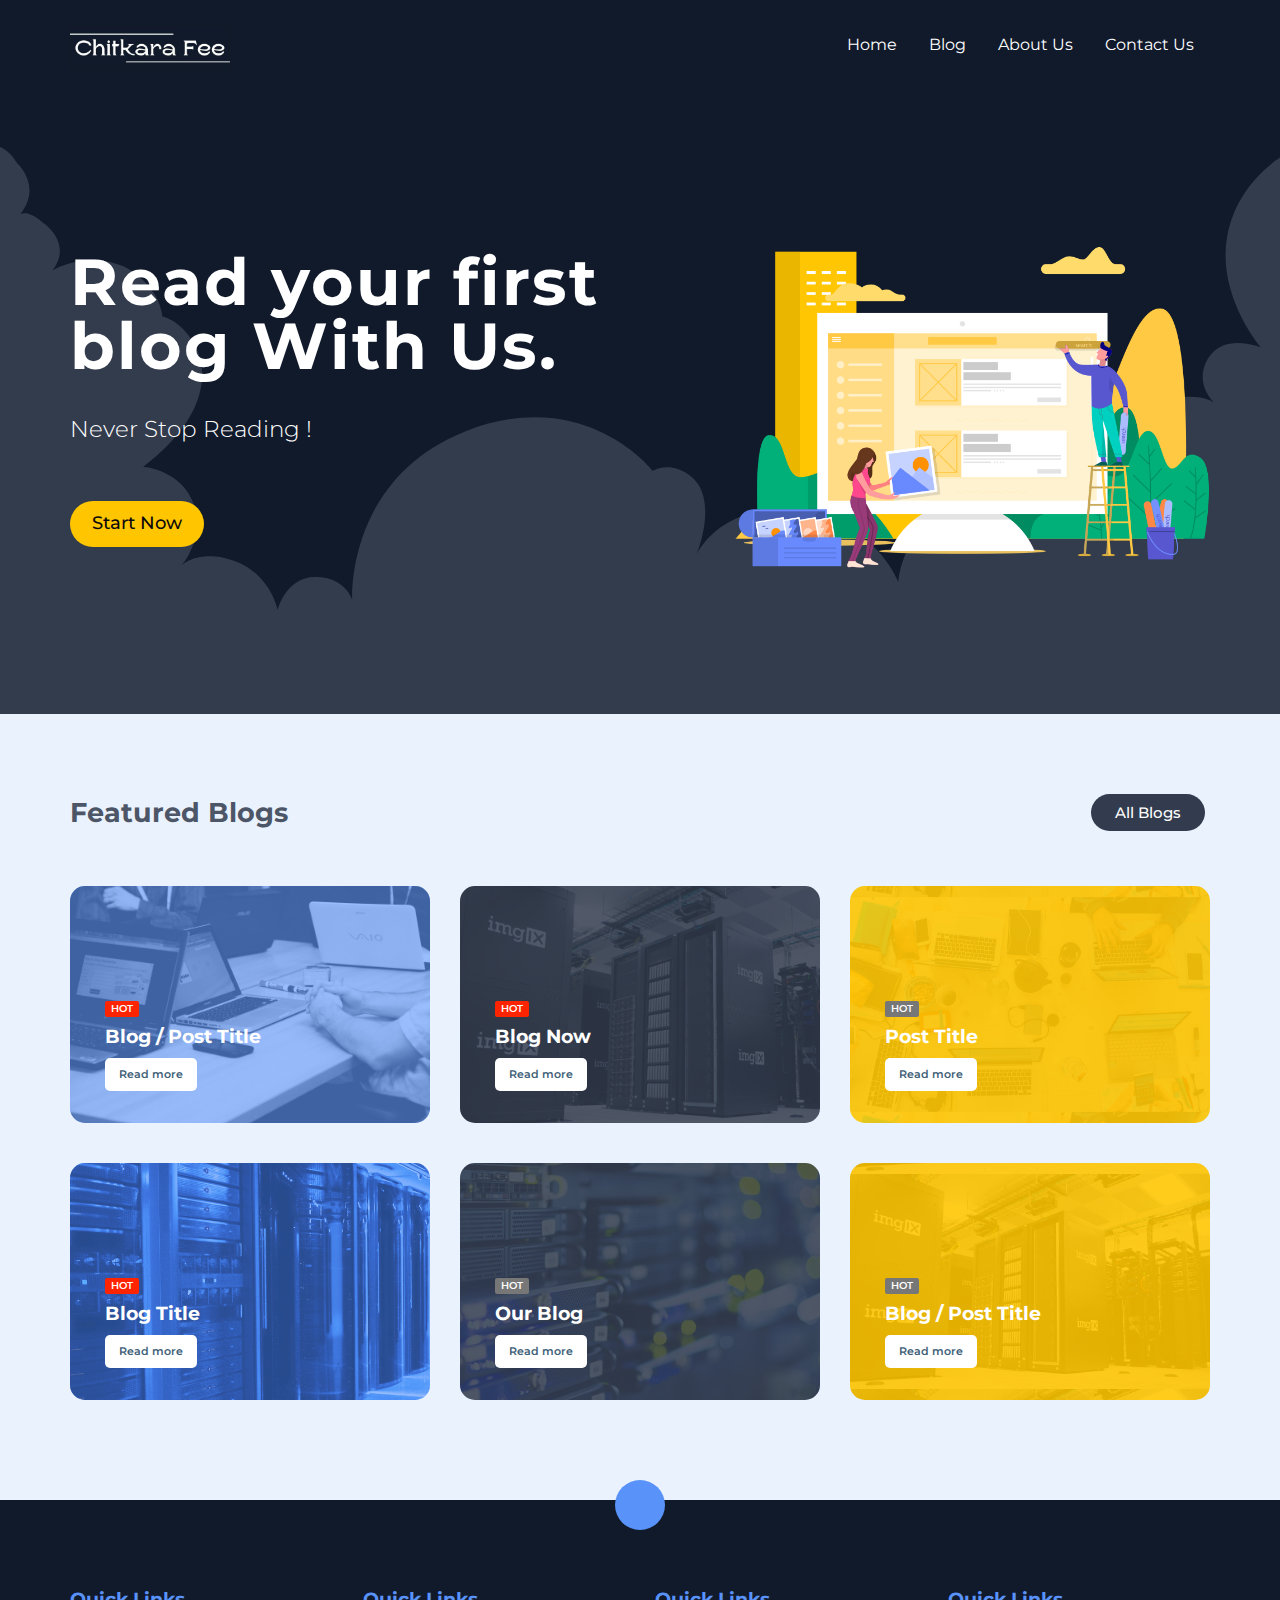
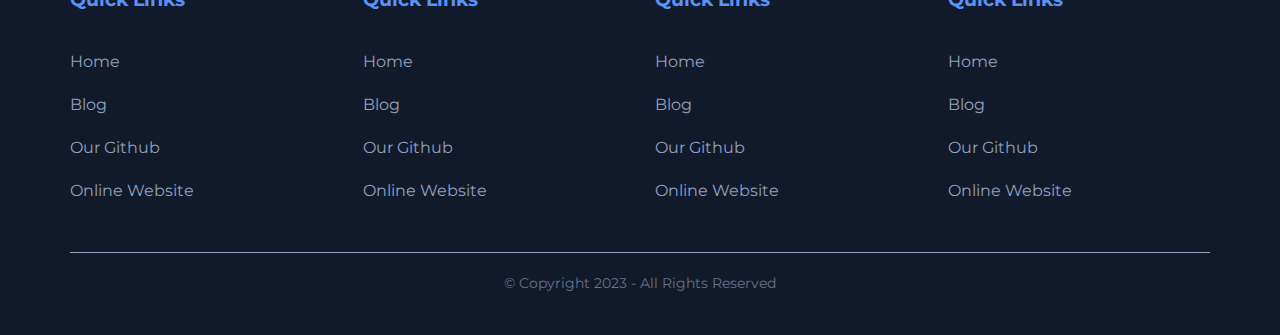
<file: Fee-Project/index.html>
<!DOCTYPE html>
<html lang="en">
<head>
    
    
    <meta charset="UTF-8">
    <meta name="viewport" content="width=device-width, initial-scale=1.0">
    
    
    <title>FEE Blog - Chitkara</title>

    
    <link rel="stylesheet" type="text/css" href="css/bootstrap.min.css">
    <link rel="stylesheet" href="https://cdnjs.cloudflare.com/ajax/libs/font-awesome/6.4.2/css/all.min.css" integrity="sha512-z3gLpd7yknf1YoNbCzqRKc4qyor8gaKU1qmn+CShxbuBusANI9QpRohGBreCFkKxLhei6S9CQXFEbbKuqLg0DA==" crossorigin="anonymous" referrerpolicy="no-referrer" />
    <link rel="stylesheet" type="text/css" href="css/style.css">
    
    
</head>
<body>


<div id="header-holder">
    
    <div class="cloud-bg"></div>

    <br>
    
    <nav id="nav" class="navbar navbar-full">
        
        <div class="container-fluid">
            
            <div class="container container-nav">
                
                <div class="row">
                    
                    <div class="col-md-12">
                        
                        <div class="navbar-header">
                            
                            <button style="margin-top: 12px;" aria-expanded="false" type="button" class="navbar-toggle collapsed" data-toggle="collapse" data-target="#bs">
                                <span class="icon-bar"></span>
                                <span class="icon-bar"></span>
                                <span class="icon-bar"></span>
                            </button>
                            
                            <a style="margin-top: -10px;" class="navbar-brand" href="index.html">
                                <img src="images/Logo.jpg" alt="FEE-Project-Logo">
                                <!-- <p>Fee - Logo</p> -->
                            </a>
                        
                        </div>
                        
                        <div style="height: 1px;" role="main" aria-expanded="false" class="navbar-collapse collapse navbar-collapse-centered" id="bs">
                            
                            <ul class="nav navbar-nav navbar-right">
                                
                                <li class="nav-item">
                                    <a class="nav-link" href="index.html">Home</a>
                                </li>
                                
                                <li class="nav-item">
                                    <a class="nav-link" href="blog.html">Blog</a>
                                </li>

                                <li class="nav-item">
                                    <a class="nav-link" href="#">About Us</a>
                                </li>
                                
                                <li class="nav-item">
                                    <a class="nav-link" href="#">Contact Us</a>
                                </li>
                                
                            </ul>

                        </div>

                    </div>

                </div>

            </div>

        </div>

    </nav>


    <div id="top-content" class="container-fluid">

        <div class="container">
            
            <div class="row">
                
                <div class="col-sm-12">
                    
                    <div class="main-slider">
                        
                        <div class="slide">
                            
                            <div class="row rtl-row">
                                
                                <div class="col-sm-5">     
                                    <div class="img-holder">
                                        <img src="images/slide-img2.png" alt="">
                                    </div>
                                </div>
                                
                                <div class="col-sm-7">
                                    <div class="b-text">Read your first<br>blog With Us.</div>
                                    <div class="m-text">Never Stop Reading !</div>
                                    <a href="blog.html" class="hbtn hbtn-primary hbtn-lg">Start Now</a>
                                </div>
                            
                            </div>

                        </div>
                        
                    </div>

                </div>

            </div>
            
        </div>
    
    </div>


</div>


<div class="latest-news container-fluid">
    <div class="container">
        <div class="row">
            <div class="col-sm-8">
                <div class="row-title">
                    Featured Blogs
                </div>
            </div>
            <div class="col-sm-4">
                <div class="main-btn-holder">
                    <a href="blog.html" class="hbtn hbtn-default">All Blogs</a>
                </div>
            </div>
        </div>
        <div class="row">
            <div class="col-sm-6 col-md-4">
                <div class="post-box blue-bg">
                    <div class="post-img blogp1"></div>
                    <span class="badge badge-danger">Hot</span>
                    <div class="post-title">Blog / Post Title </div>
                    <div class="post-link"><a href="blog-temp.html">Read more</a></div>
                </div>
            </div>
            <div class="col-sm-6 col-md-4">
                <div class="post-box grey-bg">
                    <div class="post-img blogp2"></div>
                    <span class="badge badge-danger">Hot</span>
                    <div class="post-title">Blog Now</div>
                    <div class="post-link"><a href="blog-temp.html">Read more</a></div>
                </div>
            </div>
            <div class="col-sm-12 col-md-4">
                <div class="post-box yellow-bg">
                    <div class="post-img blogp3"></div>
                    <span class="badge badge-dark">Hot</span>
                    <div class="post-title">Post Title</div>
                    <div class="post-link"><a href="blog-temp.html">Read more</a></div>
                </div>
            </div>

            <div class="col-sm-6 col-md-4">
                <div class="post-box blue-bg">
                    <div class="post-img blogp4"></div>
                    <span class="badge badge-danger">Hot</span>
                    <div class="post-title">Blog Title</div>
                    <div class="post-link"><a href="blog-temp.html">Read more</a></div>
                </div>
            </div>
            <div class="col-sm-6 col-md-4">
                <div class="post-box grey-bg">
                    <div class="post-img blogp5"></div>
                    <span class="badge badge-info">Hot</span>
                    <div class="post-title">Our Blog</div>
                    <div class="post-link"><a href="blog-temp.html">Read more</a></div>
                </div>
            </div>
            <div class="col-sm-12 col-md-4">
                <div class="post-box yellow-bg">
                    <div class="post-img blogp6"></div>
                    <span class="badge badge-dark">Hot</span>
                    <div class="post-title">Blog / Post Title </div>
                    <div class="post-link"><a href="#">Read more</a></div>
                </div>
            </div>
        </div>
    </div>
</div>


<div class="footer container-fluid">
    
    <a class="btn-go-top" href="#">
        <i class="fa-solid fa-chevron-up"></i>
    </a>
    
    <div class="container">
        <div class="row">
            
            <div class="col-xs-6 col-sm-3 col-md-3 col-lg-3">
                <div class="footer-menu">
                    <h4>Quick Links</h4>
                    <ul>
                        <li><a href="index.html">Home</a></li>
                        <li><a href="blog.html">Blog</a></li>
                        <li><a href="https://github.com/kunalbhatia2601/Fee-Project">Our Github</a></li>
                        <li><a href="https://pg13-blog.netlify.app/">Online Website</a></li>
                    </ul>
                </div>
            </div>

            <div class="col-xs-6 col-sm-3 col-md-3 col-lg-3">
                <div class="footer-menu">
                    <h4>Quick Links</h4>
                    <ul>
                        <li><a href="index.html">Home</a></li>
                        <li><a href="blog.html">Blog</a></li>
                        <li><a href="https://github.com/kunalbhatia2601/Fee-Project">Our Github</a></li>
                        <li><a href="https://pg13-blog.netlify.app/">Online Website</a></li>
                    </ul>
                </div>
            </div>
            
            <div class="col-xs-6 col-sm-3 col-md-3 col-lg-3">
                <div class="footer-menu">
                    <h4>Quick Links</h4>
                    <ul>
                        <li><a href="index.html">Home</a></li>
                        <li><a href="blog.html">Blog</a></li>
                        <li><a href="https://github.com/kunalbhatia2601/Fee-Project">Our Github</a></li>
                        <li><a href="https://pg13-blog.netlify.app/">Online Website</a></li>
                    </ul>
                </div>
            </div>
            
            <div class="col-xs-6 col-sm-3 col-md-3 col-lg-3">
                <div class="footer-menu">
                    <h4>Quick Links</h4>
                    <ul>
                        <li><a href="index.html">Home</a></li>
                        <li><a href="blog.html">Blog</a></li>
                        <li><a href="https://github.com/kunalbhatia2601/Fee-Project">Our Github</a></li>
                        <li><a href="https://pg13-blog.netlify.app/">Online Website</a></li>
                    </ul>  
                </div>
            </div>
            
        </div>
        
        <div class="sub-footer">
            <div class="row">
        
                <div class="col-md-12">
                    <div class="copyright">&copy; Copyright 2023 - All Rights Reserved</div>
                </div>

            </div>
        </div>
        
    </div>
</div>


<script src="js/jquery.min.js"></script>
<script src="js/bootstrap.min.js"></script>


</body>
</html>
</file>
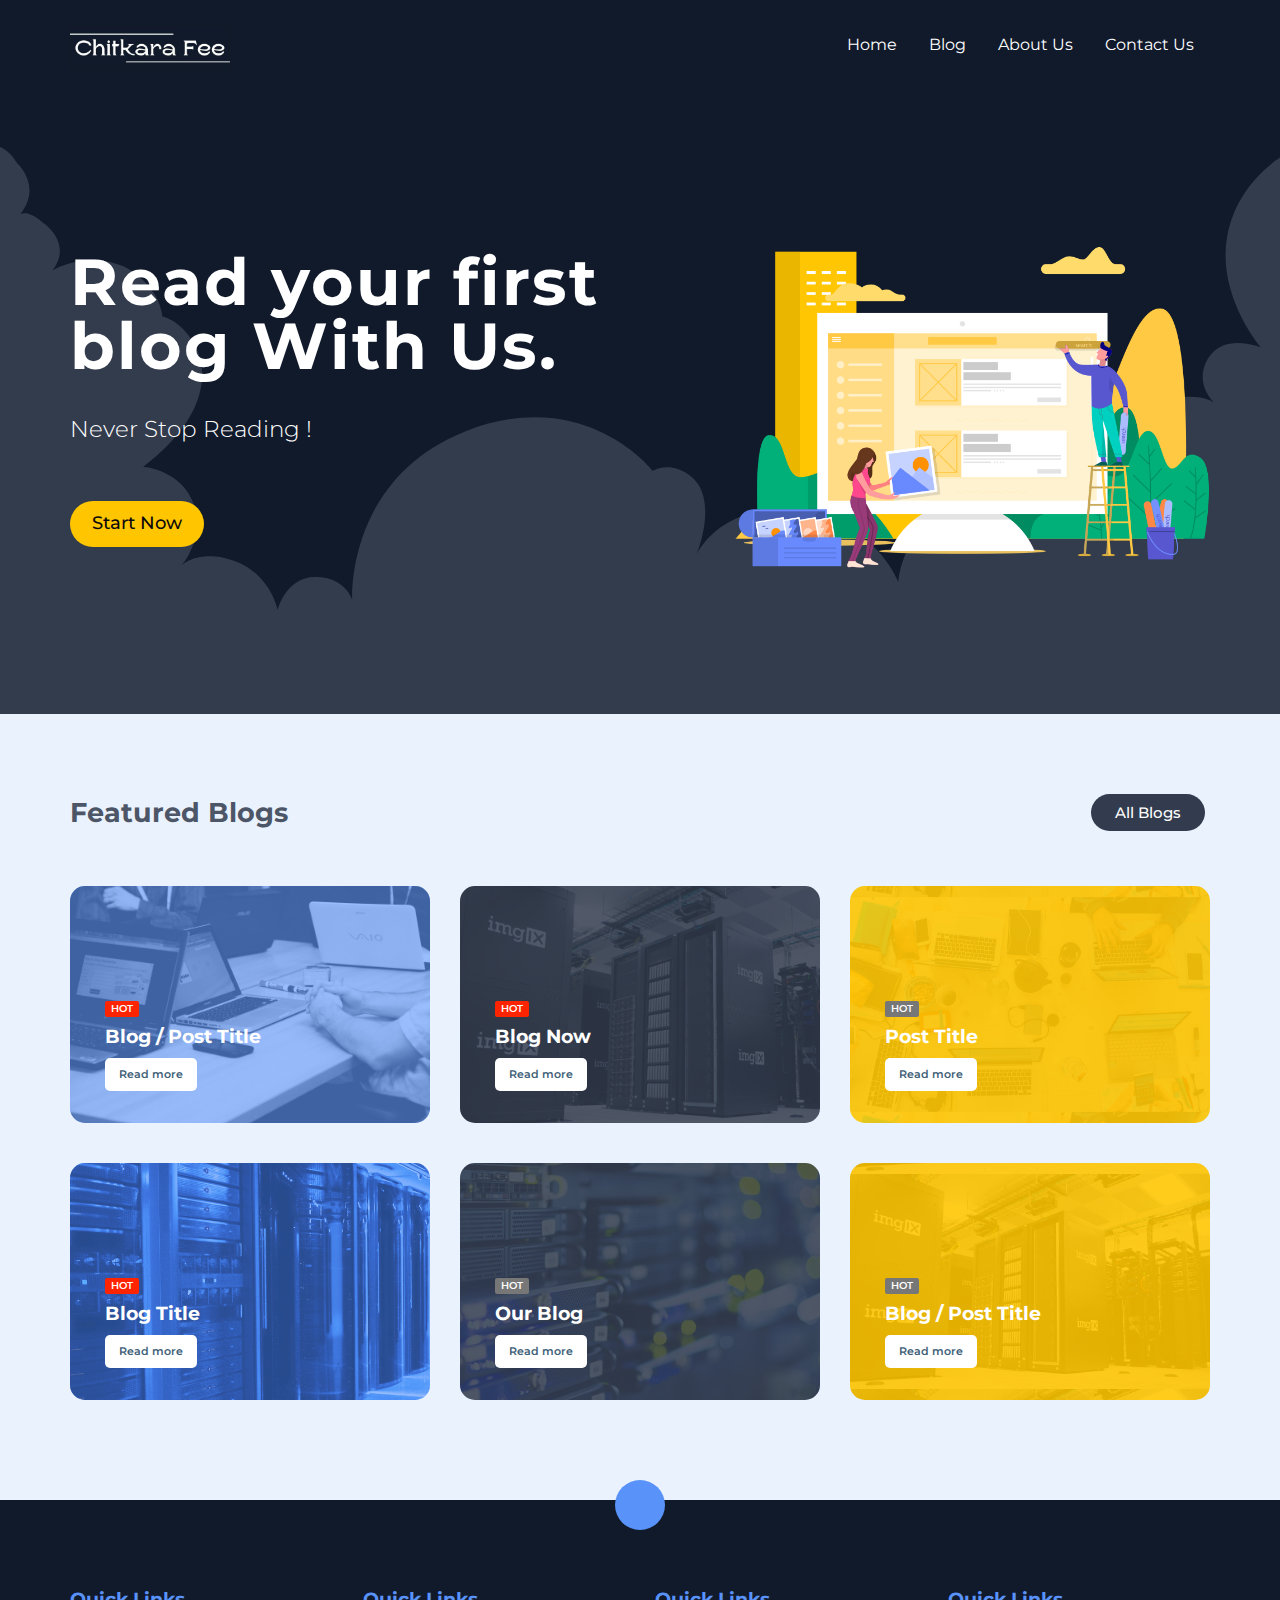
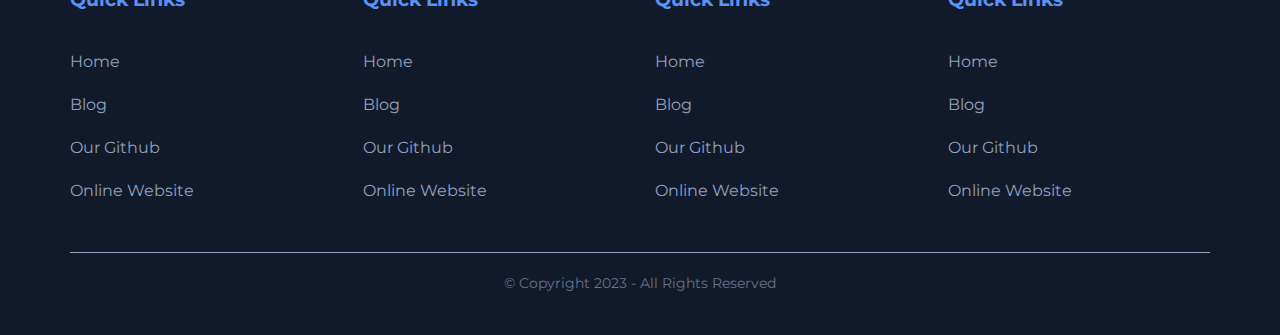
<file: Project/index.html>
<!DOCTYPE html>
<html lang="en">
<head>
    
    
    <meta charset="UTF-8">
    <meta name="viewport" content="width=device-width, initial-scale=1.0">
    
    
    <title>Blog App</title>

    
    <link rel="stylesheet" type="text/css" href="css/bootstrap.min.css">
    <link rel="stylesheet" href="https://cdnjs.cloudflare.com/ajax/libs/font-awesome/6.4.2/css/all.min.css" integrity="sha512-z3gLpd7yknf1YoNbCzqRKc4qyor8gaKU1qmn+CShxbuBusANI9QpRohGBreCFkKxLhei6S9CQXFEbbKuqLg0DA==" crossorigin="anonymous" referrerpolicy="no-referrer" />
    <link rel="stylesheet" type="text/css" href="css/style.css">
    
    
</head>
<body>


<div id="header-holder">
    
    <div class="cloud-bg"></div>

    <br>
    
    <nav id="nav" class="navbar navbar-full">
        
        <div class="container-fluid">
            
            <div class="container container-nav">
                
                <div class="row">
                    
                    <div class="col-md-12">
                        
                        <div class="navbar-header">
                            
                            <button style="margin-top: 12px;" aria-expanded="false" type="button" class="navbar-toggle collapsed" data-toggle="collapse" data-target="#bs">
                                <span class="icon-bar"></span>
                                <span class="icon-bar"></span>
                                <span class="icon-bar"></span>
                            </button>
                            
                            <a style="margin-top: -10px;" class="navbar-brand" href="index.html">
                                <img src="images/Logo.jpg" alt="FEE-Project-Logo">
                                <!-- <p>Fee - Logo</p> -->
                            </a>
                        
                        </div>
                        
                        <div style="height: 1px;" role="main" aria-expanded="false" class="navbar-collapse collapse navbar-collapse-centered" id="bs">
                            
                            <ul class="nav navbar-nav navbar-right">
                                
                                <li class="nav-item">
                                    <a class="nav-link" href="index.html">Home</a>
                                </li>
                                
                                <li class="nav-item">
                                    <a class="nav-link" href="blog.html">Blog</a>
                                </li>

                                <li class="nav-item">
                                    <a class="nav-link" href="#">About Us</a>
                                </li>
                                
                                <li class="nav-item">
                                    <a class="nav-link" href="#">Contact Us</a>
                                </li>
                                
                            </ul>

                        </div>

                    </div>

                </div>

            </div>

        </div>

    </nav>


    <div id="top-content" class="container-fluid">

        <div class="container">
            
            <div class="row">
                
                <div class="col-sm-12">
                    
                    <div class="main-slider">
                        
                        <div class="slide">
                            
                            <div class="row rtl-row">
                                
                                <div class="col-sm-5">     
                                    <div class="img-holder">
                                        <img src="images/slide-img2.png" alt="">
                                    </div>
                                </div>
                                
                                <div class="col-sm-7">
                                    <div class="b-text">Read your first<br>blog With Us.</div>
                                    <div class="m-text">Never Stop Reading !</div>
                                    <a href="blog.html" class="hbtn hbtn-primary hbtn-lg">Start Now</a>
                                </div>
                            
                            </div>

                        </div>
                        
                    </div>

                </div>

            </div>
            
        </div>
    
    </div>


</div>


<div class="latest-news container-fluid">
    <div class="container">
        <div class="row">
            <div class="col-sm-8">
                <div class="row-title">
                    Featured Blogs
                </div>
            </div>
            <div class="col-sm-4">
                <div class="main-btn-holder">
                    <a href="blog.html" class="hbtn hbtn-default">All Blogs</a>
                </div>
            </div>
        </div>
        <div class="row">
            <div class="col-sm-6 col-md-4">
                <div class="post-box blue-bg">
                    <div class="post-img blogp1"></div>
                    <span class="badge badge-danger">Hot</span>
                    <div class="post-title">Blog / Post Title </div>
                    <div class="post-link"><a href="blog-temp.html">Read more</a></div>
                </div>
            </div>
            <div class="col-sm-6 col-md-4">
                <div class="post-box grey-bg">
                    <div class="post-img blogp2"></div>
                    <span class="badge badge-danger">Hot</span>
                    <div class="post-title">Blog Now</div>
                    <div class="post-link"><a href="blog-temp.html">Read more</a></div>
                </div>
            </div>
            <div class="col-sm-12 col-md-4">
                <div class="post-box yellow-bg">
                    <div class="post-img blogp3"></div>
                    <span class="badge badge-dark">Hot</span>
                    <div class="post-title">Post Title</div>
                    <div class="post-link"><a href="blog-temp.html">Read more</a></div>
                </div>
            </div>

            <div class="col-sm-6 col-md-4">
                <div class="post-box blue-bg">
                    <div class="post-img blogp4"></div>
                    <span class="badge badge-danger">Hot</span>
                    <div class="post-title">Blog Title</div>
                    <div class="post-link"><a href="blog-temp.html">Read more</a></div>
                </div>
            </div>
            <div class="col-sm-6 col-md-4">
                <div class="post-box grey-bg">
                    <div class="post-img blogp5"></div>
                    <span class="badge badge-info">Hot</span>
                    <div class="post-title">Our Blog</div>
                    <div class="post-link"><a href="blog-temp.html">Read more</a></div>
                </div>
            </div>
            <div class="col-sm-12 col-md-4">
                <div class="post-box yellow-bg">
                    <div class="post-img blogp6"></div>
                    <span class="badge badge-dark">Hot</span>
                    <div class="post-title">Blog / Post Title </div>
                    <div class="post-link"><a href="#">Read more</a></div>
                </div>
            </div>
        </div>
    </div>
</div>


<div class="footer container-fluid">
    
    <a class="btn-go-top" href="#">
        <i class="fa-solid fa-chevron-up"></i>
    </a>
    
    <div class="container">
        <div class="row">
            
            <div class="col-xs-6 col-sm-3 col-md-3 col-lg-3">
                <div class="footer-menu">
                    <h4>Quick Links</h4>
                    <ul>
                        <li><a href="index.html">Home</a></li>
                        <li><a href="blog.html">Blog</a></li>
                        <li><a href="https://github.com/kunalbhatia2601/Fee-Project">Our Github</a></li>
                        <li><a href="https://pg13-blog.netlify.app/">Online Website</a></li>
                    </ul>
                </div>
            </div>

            <div class="col-xs-6 col-sm-3 col-md-3 col-lg-3">
                <div class="footer-menu">
                    <h4>Quick Links</h4>
                    <ul>
                        <li><a href="index.html">Home</a></li>
                        <li><a href="blog.html">Blog</a></li>
                        <li><a href="https://github.com/kunalbhatia2601/Fee-Project">Our Github</a></li>
                        <li><a href="https://pg13-blog.netlify.app/">Online Website</a></li>
                    </ul>
                </div>
            </div>
            
            <div class="col-xs-6 col-sm-3 col-md-3 col-lg-3">
                <div class="footer-menu">
                    <h4>Quick Links</h4>
                    <ul>
                        <li><a href="index.html">Home</a></li>
                        <li><a href="blog.html">Blog</a></li>
                        <li><a href="https://github.com/kunalbhatia2601/Fee-Project">Our Github</a></li>
                        <li><a href="https://pg13-blog.netlify.app/">Online Website</a></li>
                    </ul>
                </div>
            </div>
            
            <div class="col-xs-6 col-sm-3 col-md-3 col-lg-3">
                <div class="footer-menu">
                    <h4>Quick Links</h4>
                    <ul>
                        <li><a href="index.html">Home</a></li>
                        <li><a href="blog.html">Blog</a></li>
                        <li><a href="https://github.com/kunalbhatia2601/Fee-Project">Our Github</a></li>
                        <li><a href="https://pg13-blog.netlify.app/">Online Website</a></li>
                    </ul>  
                </div>
            </div>
            
        </div>
        
        <div class="sub-footer">
            <div class="row">
        
                <div class="col-md-12">
                    <div class="copyright">&copy; Copyright 2023 - All Rights Reserved</div>
                </div>

            </div>
        </div>
        
    </div>
</div>


<script src="js/jquery.min.js"></script>
<script src="js/bootstrap.min.js"></script>


</body>
</html>
</file>
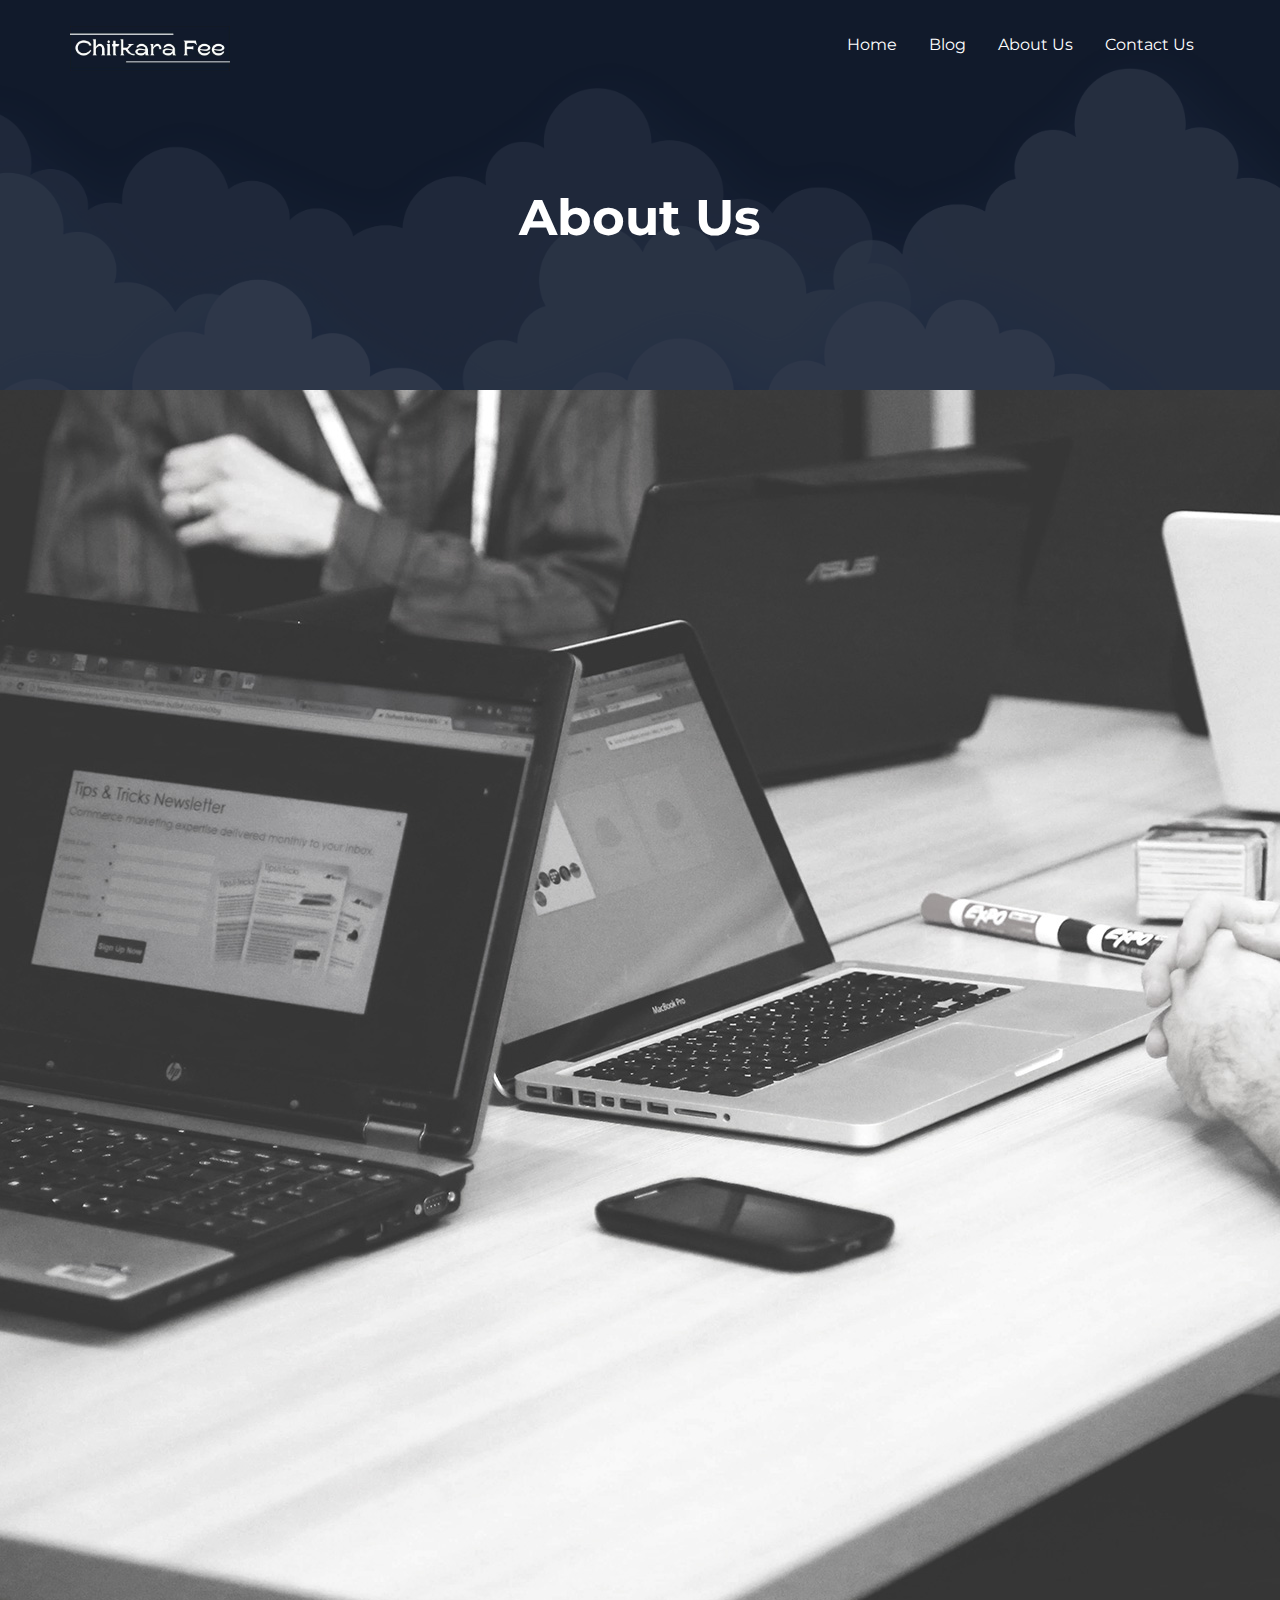
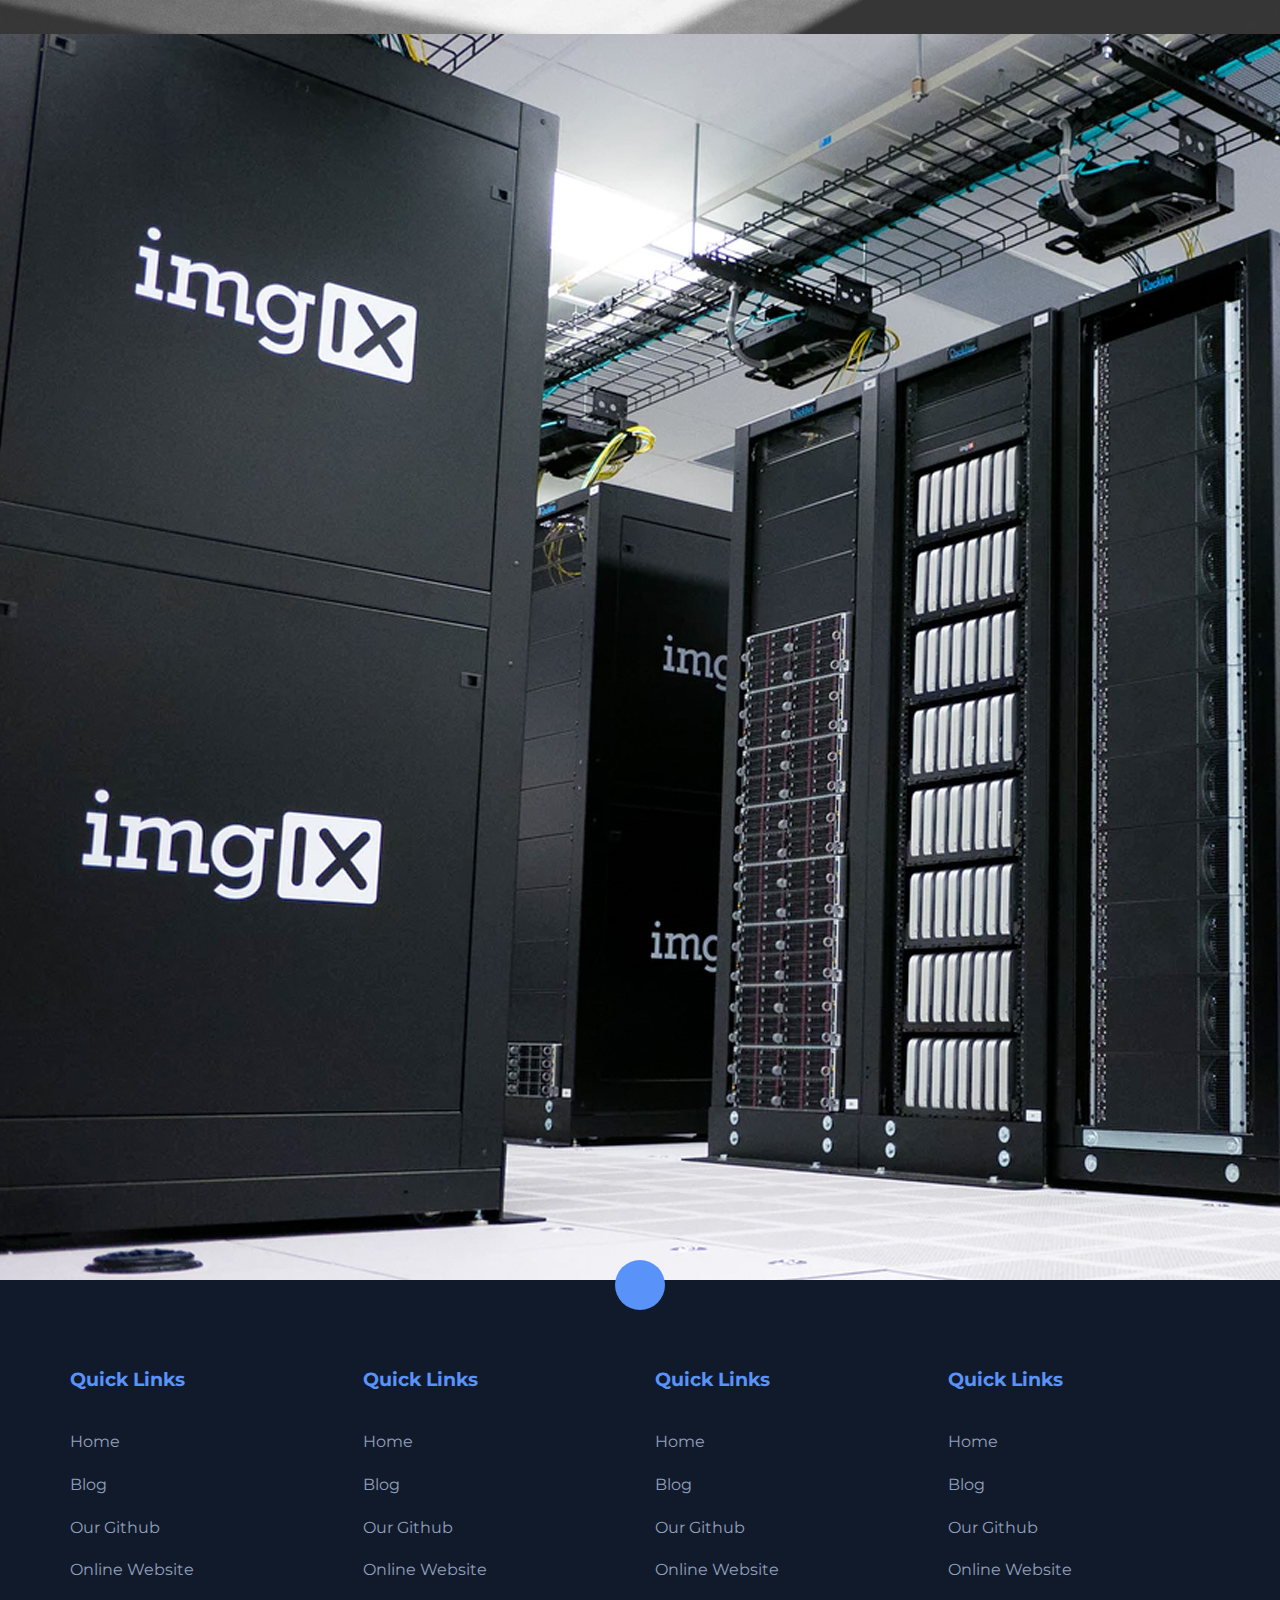
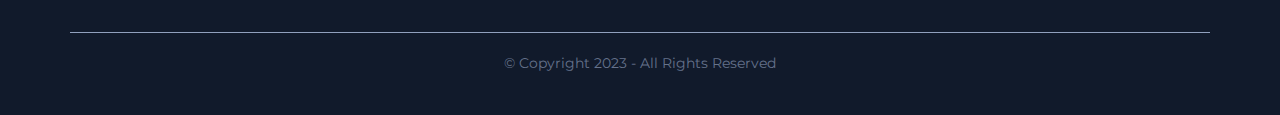
<file: Project/about.html>
<!DOCTYPE html>
<html lang="en">
<head>
    
    
    <meta charset="UTF-8">
    <meta name="viewport" content="width=device-width, initial-scale=1.0">
    
    
    <title>FEE Blog - Chitkara</title>

    
    <link rel="stylesheet" type="text/css" href="css/bootstrap.min.css">
    <link rel="stylesheet" href="https://cdnjs.cloudflare.com/ajax/libs/font-awesome/6.4.2/css/all.min.css" integrity="sha512-z3gLpd7yknf1YoNbCzqRKc4qyor8gaKU1qmn+CShxbuBusANI9QpRohGBreCFkKxLhei6S9CQXFEbbKuqLg0DA==" crossorigin="anonymous" referrerpolicy="no-referrer" />
    <link rel="stylesheet" type="text/css" href="css/style.css">
    
    
</head>
<body>


    <div id="header-holder">  
        
        <div class="page-cloud-bg"></div>
        <br>
        
        <nav id="nav" class="navbar navbar-full">
            
            <div class="container-fluid">
                
                <div class="container container-nav">
                    
                    <div class="row">
                        
                        <div class="col-md-12">
                            
                            <div class="navbar-header">
                                
                                <button style="margin-top: 12px;" aria-expanded="false" type="button" class="navbar-toggle collapsed" data-toggle="collapse" data-target="#bs">
                                    <span class="icon-bar"></span>
                                    <span class="icon-bar"></span>
                                    <span class="icon-bar"></span>
                                </button>
                                
                                <a style="margin-top: -10px;" class="navbar-brand" href="index.html">
                                    <img src="images/Logo.jpg" alt="FEE-Project-Logo">
                                    <!-- <p>Fee - Logo</p> -->
                                </a>
                            
                            </div>
                            
                            <div style="height: 1px;" role="main" aria-expanded="false" class="navbar-collapse collapse navbar-collapse-centered" id="bs">
                                
                                <ul class="nav navbar-nav navbar-right">
                                    
                                    <li class="nav-item">
                                        <a class="nav-link" href="index.html">Home</a>
                                    </li>
                                    
                                    <li class="nav-item">
                                        <a class="nav-link" href="blog.html">Blog</a>
                                    </li>
    
                                    <li class="nav-item">
                                        <a class="nav-link" href="about.html">About Us</a>
                                    </li>
                                    
                                    <li class="nav-item">
                                        <a class="nav-link" href="#">Contact Us</a>
                                    </li>
                                    
                                </ul>
    
                            </div>
    
                        </div>
    
                    </div>
    
                </div>
    
            </div>
    
        </nav> 
        
        
        <div class="page-block">

            <h2>About Us</h2>
            <br><br>
        </div>

    
    </div>


    
    <div class="container-about">

        <div class="a-img">
            <img src="images/photo1.jpg" alt="">
        </div>

        <div class="a-content"></div>
        
        
        <div class="a-img">
            <img src="images/photo2.jpg" alt="">
        </div>
        
        <div class="a-content"></div>

    </div>



    <div class="footer container-fluid">
    
        <a class="btn-go-top" href="#">
            <i class="fa-solid fa-chevron-up"></i>
        </a>
        
        <div class="container">
            <div class="row">
                
                <div class="col-xs-6 col-sm-3 col-md-3 col-lg-3">
                    <div class="footer-menu">
                        <h4>Quick Links</h4>
                        <ul>
                            <li><a href="index.html">Home</a></li>
                            <li><a href="blog.html">Blog</a></li>
                            <li><a href="https://github.com/kunalbhatia2601/Fee-Project">Our Github</a></li>
                            <li><a href="https://pg13-blog.netlify.app/">Online Website</a></li>
                        </ul>
                    </div>
                </div>
    
                <div class="col-xs-6 col-sm-3 col-md-3 col-lg-3">
                    <div class="footer-menu">
                        <h4>Quick Links</h4>
                        <ul>
                            <li><a href="index.html">Home</a></li>
                            <li><a href="blog.html">Blog</a></li>
                            <li><a href="https://github.com/kunalbhatia2601/Fee-Project">Our Github</a></li>
                            <li><a href="https://pg13-blog.netlify.app/">Online Website</a></li>
                        </ul>
                    </div>
                </div>
                
                <div class="col-xs-6 col-sm-3 col-md-3 col-lg-3">
                    <div class="footer-menu">
                        <h4>Quick Links</h4>
                        <ul>
                            <li><a href="index.html">Home</a></li>
                            <li><a href="blog.html">Blog</a></li>
                            <li><a href="https://github.com/kunalbhatia2601/Fee-Project">Our Github</a></li>
                            <li><a href="https://pg13-blog.netlify.app/">Online Website</a></li>
                        </ul>
                    </div>
                </div>
                
                <div class="col-xs-6 col-sm-3 col-md-3 col-lg-3">
                    <div class="footer-menu">
                        <h4>Quick Links</h4>
                        <ul>
                            <li><a href="index.html">Home</a></li>
                            <li><a href="blog.html">Blog</a></li>
                            <li><a href="https://github.com/kunalbhatia2601/Fee-Project">Our Github</a></li>
                            <li><a href="https://pg13-blog.netlify.app/">Online Website</a></li>
                        </ul>  
                    </div>
                </div>
                
            </div>
            
            <div class="sub-footer">
                <div class="row">
            
                    <div class="col-md-12">
                        <div class="copyright">&copy; Copyright 2023 - All Rights Reserved</div>
                    </div>
    
                </div>
            </div>
            
        </div>
    </div>


<script src="js/jquery.min.js"></script>
<script src="js/bootstrap.min.js"></script>
<script src="js/my.js"></script>


</body>
</html>
</file>
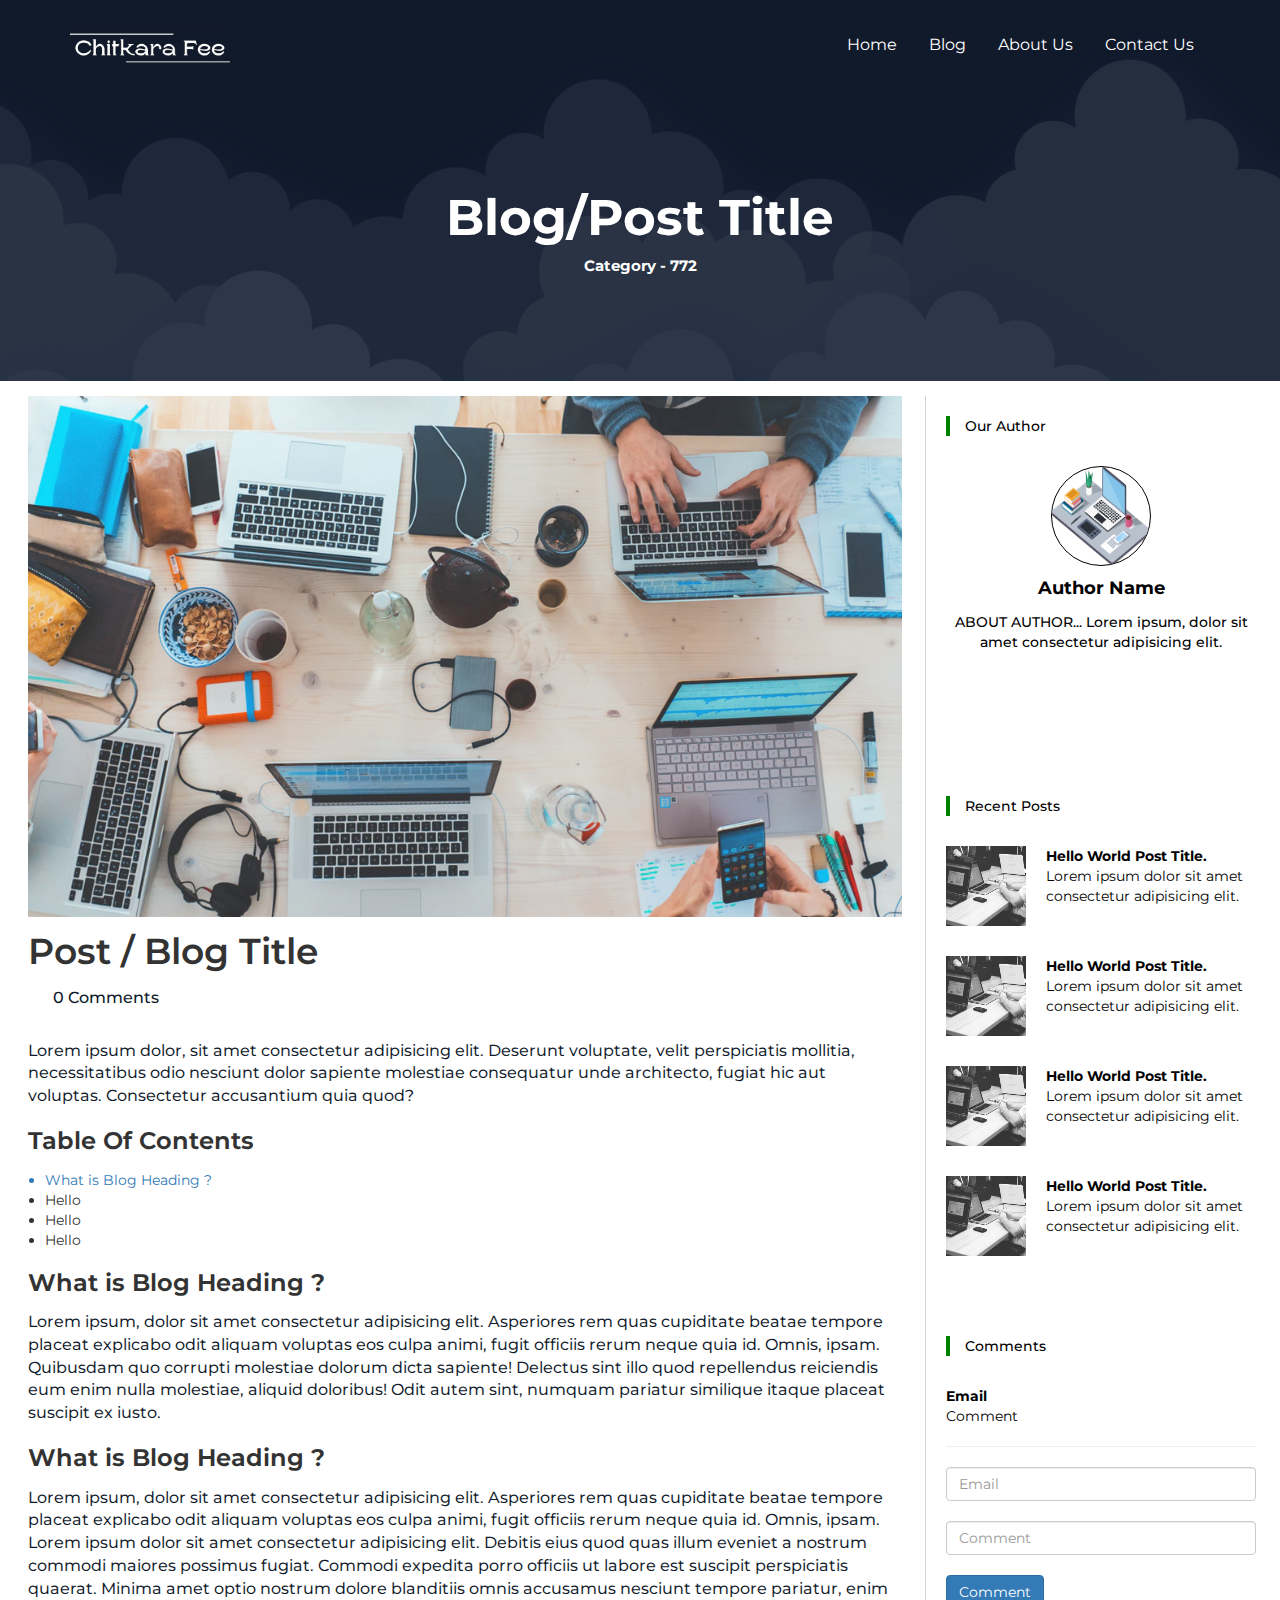
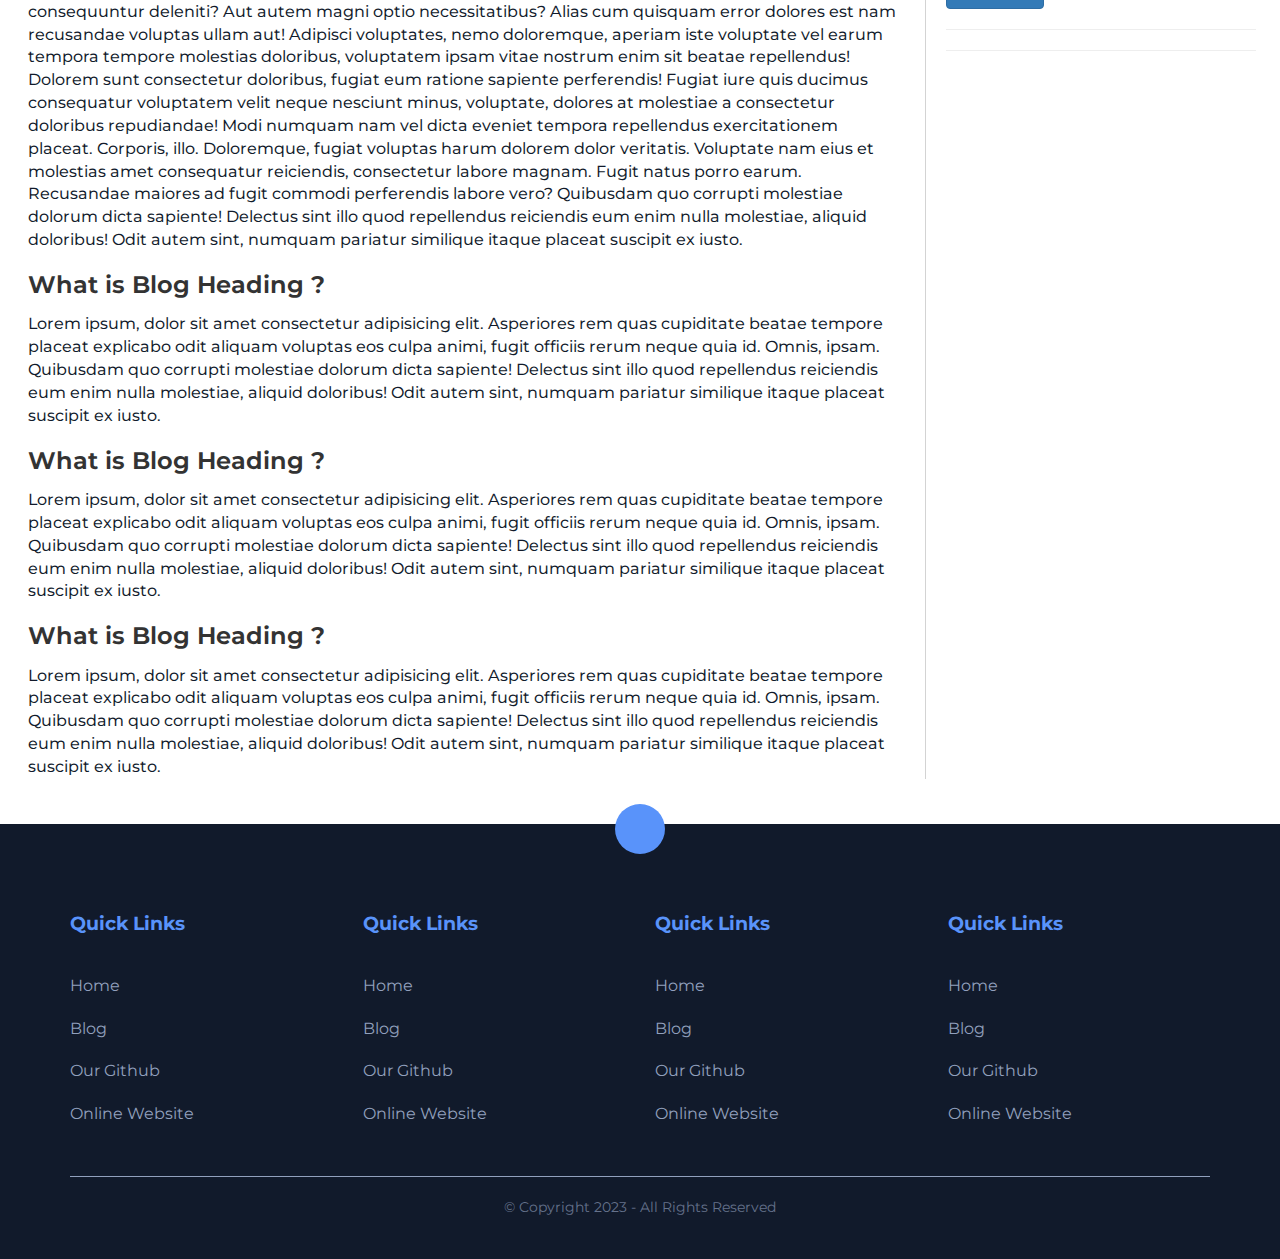
<file: Project/blog-temp.html>
<!DOCTYPE html>
<html lang="en">
<head>
    
    
    <meta charset="UTF-8">
    <meta name="viewport" content="width=device-width, initial-scale=1.0">
    
    
    <title>FEE Blog - Chitkara</title>

    
    <link rel="stylesheet" type="text/css" href="css/bootstrap.min.css">
    <link rel="stylesheet" href="https://cdnjs.cloudflare.com/ajax/libs/font-awesome/6.4.2/css/all.min.css" integrity="sha512-z3gLpd7yknf1YoNbCzqRKc4qyor8gaKU1qmn+CShxbuBusANI9QpRohGBreCFkKxLhei6S9CQXFEbbKuqLg0DA==" crossorigin="anonymous" referrerpolicy="no-referrer" />
    <link rel="stylesheet" type="text/css" href="css/style.css">
    
    
</head>
<body>


    <div id="header-holder">  
        
        <div class="page-cloud-bg"></div>
        <br>
        
        <nav id="nav" class="navbar navbar-full">
            
            <div class="container-fluid">
                
                <div class="container container-nav">
                    
                    <div class="row">
                        
                        <div class="col-md-12">
                            
                            <div class="navbar-header">
                                
                                <button style="margin-top: 12px;" aria-expanded="false" type="button" class="navbar-toggle collapsed" data-toggle="collapse" data-target="#bs">
                                    <span class="icon-bar"></span>
                                    <span class="icon-bar"></span>
                                    <span class="icon-bar"></span>
                                </button>
                                
                                <a style="margin-top: -10px;" class="navbar-brand" href="index.html">
                                    <img src="images/Logo.jpg" alt="FEE-Project-Logo">
                                    <!-- <p>Fee - Logo</p> -->
                                </a>
                            
                            </div>
                            
                            <div style="height: 1px;" role="main" aria-expanded="false" class="navbar-collapse collapse navbar-collapse-centered" id="bs">
                                
                                <ul class="nav navbar-nav navbar-right">
                                    
                                    <li class="nav-item">
                                        <a class="nav-link" href="index.html">Home</a>
                                    </li>
                                    
                                    <li class="nav-item">
                                        <a class="nav-link" href="blog.html">Blog</a>
                                    </li>
    
                                    <li class="nav-item">
                                        <a class="nav-link" href="#">About Us</a>
                                    </li>
                                    
                                    <li class="nav-item">
                                        <a class="nav-link" href="#">Contact Us</a>
                                    </li>
                                    
                                </ul>
    
                            </div>
    
                        </div>
    
                    </div>
    
                </div>
    
            </div>
    
        </nav> 
        
        <div class="page-block">

            <h2>Blog/Post Title</h2>
            <p>Category - 772</p>

        </div>
        
    </div>
    
    
    
    <div class="blog-template-container">
        
        <div class="blog-page-content">
            
            <center>
                <img class="blog-main-img" style="overflow: hidden;" src="images/post-photo2.jpg" alt="">
            </center>

            <h1>Post / Blog Title</h1>

            <div class="count-comments">
                <i class="fa-regular fa-comment"></i>
                <p>0 Comments</p>
            </div>

            <p class="blog-part-para">
                Lorem ipsum dolor, sit amet consectetur adipisicing elit. Deserunt voluptate, velit perspiciatis mollitia, necessitatibus odio nesciunt dolor sapiente molestiae consequatur unde architecto, fugiat hic aut voluptas. Consectetur accusantium quia quod?
            </p>

            <div class="table-content">

                <h3>Table Of Contents</h3>

                <ul>
                    <a href="#b1">
                        <li>
                            What is Blog Heading ?
                        </li>
                    </a>
                    <li>Hello</li>
                    <li>Hello</li>
                    <li>Hello</li>
                </ul>

            </div>

            <h3 class="blog-part-heading" id="b1">What is Blog Heading ?</h3>

            <p class="blog-part-para">
                Lorem ipsum, dolor sit amet consectetur adipisicing elit. Asperiores rem quas cupiditate beatae tempore placeat explicabo odit aliquam voluptas eos culpa animi, fugit officiis rerum neque quia id. Omnis, ipsam.
                Quibusdam quo corrupti molestiae dolorum dicta sapiente! Delectus sint illo quod repellendus reiciendis eum enim nulla molestiae, aliquid doloribus! Odit autem sint, numquam pariatur similique itaque placeat suscipit ex iusto.
            </p>

            <h3 class="blog-part-heading" id="b1">What is Blog Heading ?</h3>

            <p class="blog-part-para">
                Lorem ipsum, dolor sit amet consectetur adipisicing elit. Asperiores rem quas cupiditate beatae tempore placeat explicabo odit aliquam voluptas eos culpa animi, fugit officiis rerum neque quia id. Omnis, ipsam.
                Lorem ipsum dolor sit amet consectetur adipisicing elit. Debitis eius quod quas illum eveniet a nostrum commodi maiores possimus fugiat. Commodi expedita porro officiis ut labore est suscipit perspiciatis quaerat.
                Minima amet optio nostrum dolore blanditiis omnis accusamus nesciunt tempore pariatur, enim consequuntur deleniti? Aut autem magni optio necessitatibus? Alias cum quisquam error dolores est nam recusandae voluptas ullam aut!
                Adipisci voluptates, nemo doloremque, aperiam iste voluptate vel earum tempora tempore molestias doloribus, voluptatem ipsam vitae nostrum enim sit beatae repellendus! Dolorem sunt consectetur doloribus, fugiat eum ratione sapiente perferendis!
                Fugiat iure quis ducimus consequatur voluptatem velit neque nesciunt minus, voluptate, dolores at molestiae a consectetur doloribus repudiandae! Modi numquam nam vel dicta eveniet tempora repellendus exercitationem placeat. Corporis, illo.
                Doloremque, fugiat voluptas harum dolorem dolor veritatis. Voluptate nam eius et molestias amet consequatur reiciendis, consectetur labore magnam. Fugit natus porro earum. Recusandae maiores ad fugit commodi perferendis labore vero?
                Quibusdam quo corrupti molestiae dolorum dicta sapiente! Delectus sint illo quod repellendus reiciendis eum enim nulla molestiae, aliquid doloribus! Odit autem sint, numquam pariatur similique itaque placeat suscipit ex iusto.
            </p>

            <h3 class="blog-part-heading" id="b1">What is Blog Heading ?</h3>

            <p class="blog-part-para">
                Lorem ipsum, dolor sit amet consectetur adipisicing elit. Asperiores rem quas cupiditate beatae tempore placeat explicabo odit aliquam voluptas eos culpa animi, fugit officiis rerum neque quia id. Omnis, ipsam.
                Quibusdam quo corrupti molestiae dolorum dicta sapiente! Delectus sint illo quod repellendus reiciendis eum enim nulla molestiae, aliquid doloribus! Odit autem sint, numquam pariatur similique itaque placeat suscipit ex iusto.
            </p>

            <h3 class="blog-part-heading" id="b1">What is Blog Heading ?</h3>

            <p class="blog-part-para">
                Lorem ipsum, dolor sit amet consectetur adipisicing elit. Asperiores rem quas cupiditate beatae tempore placeat explicabo odit aliquam voluptas eos culpa animi, fugit officiis rerum neque quia id. Omnis, ipsam.
                Quibusdam quo corrupti molestiae dolorum dicta sapiente! Delectus sint illo quod repellendus reiciendis eum enim nulla molestiae, aliquid doloribus! Odit autem sint, numquam pariatur similique itaque placeat suscipit ex iusto.
            </p>

            <h3 class="blog-part-heading" id="b1">What is Blog Heading ?</h3>

            <p class="blog-part-para">
                Lorem ipsum, dolor sit amet consectetur adipisicing elit. Asperiores rem quas cupiditate beatae tempore placeat explicabo odit aliquam voluptas eos culpa animi, fugit officiis rerum neque quia id. Omnis, ipsam.
                Quibusdam quo corrupti molestiae dolorum dicta sapiente! Delectus sint illo quod repellendus reiciendis eum enim nulla molestiae, aliquid doloribus! Odit autem sint, numquam pariatur similique itaque placeat suscipit ex iusto.
            </p>

        </div>

        <div class="blog-page-sidebar">
            <div class="sidebarr">

                <div class="author">

                    <p class="author-p1">Our Author</p>

                    <center>
                        <img src="images/office.png" alt="">
                    </center>

                    <p class="author-p2">Author Name</p>
                    <p class="author-p3">ABOUT AUTHOR... Lorem ipsum, dolor sit amet consectetur adipisicing elit.</p>

                </div>

                <div class="follow-us">
                    <a href="#" class="follow-us-icons">
                        <i class="fa-brands fa-instagram"></i>
                    </a>
                    <a href="#" class="follow-us-icons">
                        <i class="fa-brands fa-instagram"></i>
                    </a>
                    <a href="#" class="follow-us-icons">
                        <i class="fa-brands fa-instagram"></i>
                    </a>
                    <a href="#" class="follow-us-icons">
                        <i class="fa-brands fa-instagram"></i>
                    </a>
                </div>

                <div class="recent-posts">

                    <p class="recent-post-1">Recent Posts</p>


                    <a href="#" class="r-post-box">

                        <img src="images/photo1.jpg">
                        <p>Hello World Post Title.</p>
                        <p class="r-post-des">
                            Lorem ipsum dolor sit amet consectetur adipisicing elit.
                        </p>

                    </a>

                    <br><br>

                    <a href="#" class="r-post-box">

                        <img src="images/photo1.jpg">
                        <p>Hello World Post Title.</p>
                        <p class="r-post-des">
                            Lorem ipsum dolor sit amet consectetur adipisicing elit.
                        </p>

                    </a>

                    <br><br>

                    <a href="#" class="r-post-box">

                        <img src="images/photo1.jpg">
                        <p>Hello World Post Title.</p>
                        <p class="r-post-des">
                            Lorem ipsum dolor sit amet consectetur adipisicing elit.
                        </p>

                    </a>

                    <br><br>

                    <a href="#" class="r-post-box">

                        <img src="images/photo1.jpg">
                        <p>Hello World Post Title.</p>
                        <p class="r-post-des">
                            Lorem ipsum dolor sit amet consectetur adipisicing elit.
                        </p>

                    </a>

                </div>


                <div class="recent-Comments">

                    <p class="recent-comment-1">Comments</p>


                    <div id="commentMainBox" class="r-post-box">

                        <div>
                            <p class="r-comment-email">Email</p>
                            <p class="r-comment-des">
                                Comment
                            </p>
                        </div>

                    </div>

                    <form id="commentingForm" action="">
                        <hr>

                        <input type="text" class="form-control mb-3" name="uEmail" placeholder="Email">
                        
                        <br>
                        
                        <input type="text" class="form-control" name="uComment" placeholder="Comment">
                        
                        <br>
                        
                        <button class="btn btn-primary" type="submit">Comment</button>
                        
                        <hr><hr>
                    </form>

                </div>


            </div>
        </div>

        <div class="mobilebar">

            <div class="mobile-author">

                <p class="mobile-p1">About Me</p>

                <center>
                    <img src="images/photo2.jpg" alt="">
                </center>

                <p class="mobile-p2">Author Name</p>
                <p class="mobile-p3">
                    Lorem ipsum dolor sit amet, consectetur adipisicing elit. Odio sint
                </p>

            </div>

            <div class="follow-us">
                <a href="#" class="follow-us-icons">
                    <i class="fa-brands fa-instagram"></i>
                </a>
                <a href="#" class="follow-us-icons">
                    <i class="fa-brands fa-instagram"></i>
                </a>
                <a href="#" class="follow-us-icons">
                    <i class="fa-brands fa-instagram"></i>
                </a>
                <a href="#" class="follow-us-icons">
                    <i class="fa-brands fa-instagram"></i>
                </a>
            </div>

            <p class="recent-post-1">Recent Posts</p>

            <div class="m-posts-container">

                <a href="#" class="m-post">
                    <img src="images/photo2.jpg" alt="">
                    <p class="m-post-title">Title Post Name</p>
                    <p class="m-post-des">
                        Lorem ipsum dolor sit amet consectetur adipisicing elit. Rem quaerat debitis impedit numquam nesciunt.
                    </p>
                </a>

                <div class="m-post-border"></div>

                <a href="#" class="m-post">
                    <img src="images/photo2.jpg" alt="">
                    <p class="m-post-title">Title Post Name</p>
                    <p class="m-post-des">
                        Lorem ipsum dolor sit amet consectetur adipisicing elit. Rem quaerat debitis impedit numquam nesciunt.
                    </p>
                </a>

                <div class="m-post-border"></div>

                <a href="#" class="m-post">
                    <img src="images/photo2.jpg" alt="">
                    <p class="m-post-title">Title Post Name</p>
                    <p class="m-post-des">
                        Lorem ipsum dolor sit amet consectetur adipisicing elit. Rem quaerat debitis impedit numquam nesciunt.
                    </p>
                </a>

                <div class="m-post-border"></div>

                <a href="#" class="m-post">
                    <img src="images/photo2.jpg" alt="">
                    <p class="m-post-title">Title Post Name</p>
                    <p class="m-post-des">
                        Lorem ipsum dolor sit amet consectetur adipisicing elit. Rem quaerat debitis impedit numquam nesciunt.
                    </p>
                </a>

            </div>            

        </div>

    </div>



    <div class="footer container-fluid">
    
        <a class="btn-go-top" href="#">
            <i class="fa-solid fa-chevron-up"></i>
        </a>
        
        <div class="container">
            <div class="row">
                
                <div class="col-xs-6 col-sm-3 col-md-3 col-lg-3">
                    <div class="footer-menu">
                        <h4>Quick Links</h4>
                        <ul>
                            <li><a href="index.html">Home</a></li>
                            <li><a href="blog.html">Blog</a></li>
                            <li><a href="https://github.com/kunalbhatia2601/Fee-Project">Our Github</a></li>
                            <li><a href="https://pg13-blog.netlify.app/">Online Website</a></li>
                        </ul>
                    </div>
                </div>
    
                <div class="col-xs-6 col-sm-3 col-md-3 col-lg-3">
                    <div class="footer-menu">
                        <h4>Quick Links</h4>
                        <ul>
                            <li><a href="index.html">Home</a></li>
                            <li><a href="blog.html">Blog</a></li>
                            <li><a href="https://github.com/kunalbhatia2601/Fee-Project">Our Github</a></li>
                            <li><a href="https://pg13-blog.netlify.app/">Online Website</a></li>
                        </ul>
                    </div>
                </div>
                
                <div class="col-xs-6 col-sm-3 col-md-3 col-lg-3">
                    <div class="footer-menu">
                        <h4>Quick Links</h4>
                        <ul>
                            <li><a href="index.html">Home</a></li>
                            <li><a href="blog.html">Blog</a></li>
                            <li><a href="https://github.com/kunalbhatia2601/Fee-Project">Our Github</a></li>
                            <li><a href="https://pg13-blog.netlify.app/">Online Website</a></li>
                        </ul>
                    </div>
                </div>
                
                <div class="col-xs-6 col-sm-3 col-md-3 col-lg-3">
                    <div class="footer-menu">
                        <h4>Quick Links</h4>
                        <ul>
                            <li><a href="index.html">Home</a></li>
                            <li><a href="blog.html">Blog</a></li>
                            <li><a href="https://github.com/kunalbhatia2601/Fee-Project">Our Github</a></li>
                            <li><a href="https://pg13-blog.netlify.app/">Online Website</a></li>
                        </ul>  
                    </div>
                </div>
                
            </div>
            
            <div class="sub-footer">
                <div class="row">
            
                    <div class="col-md-12">
                        <div class="copyright">&copy; Copyright 2023 - All Rights Reserved</div>
                    </div>
    
                </div>
            </div>
            
        </div>
    </div>

<script src="js/my.js"></script>
<script src="js/jquery.min.js"></script>
<script src="js/bootstrap.min.js"></script>


</body>
</html>
</file>
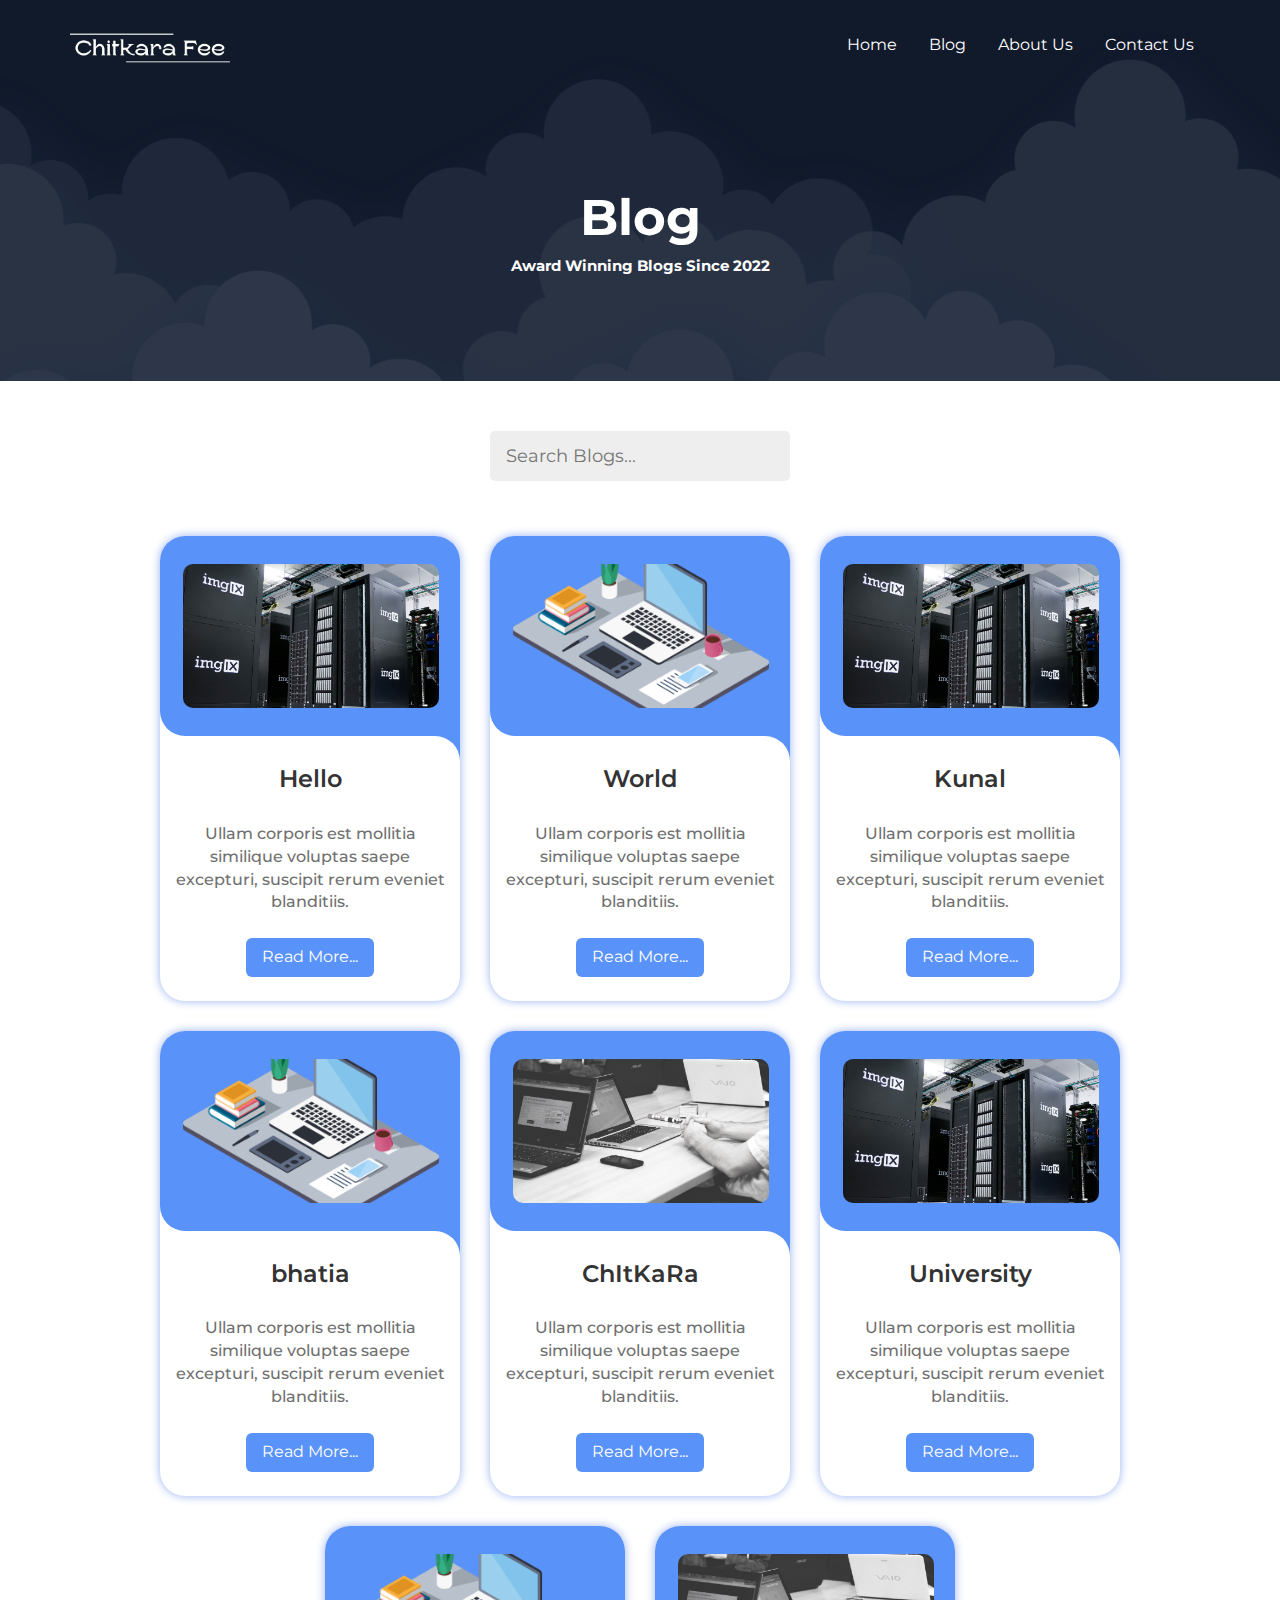
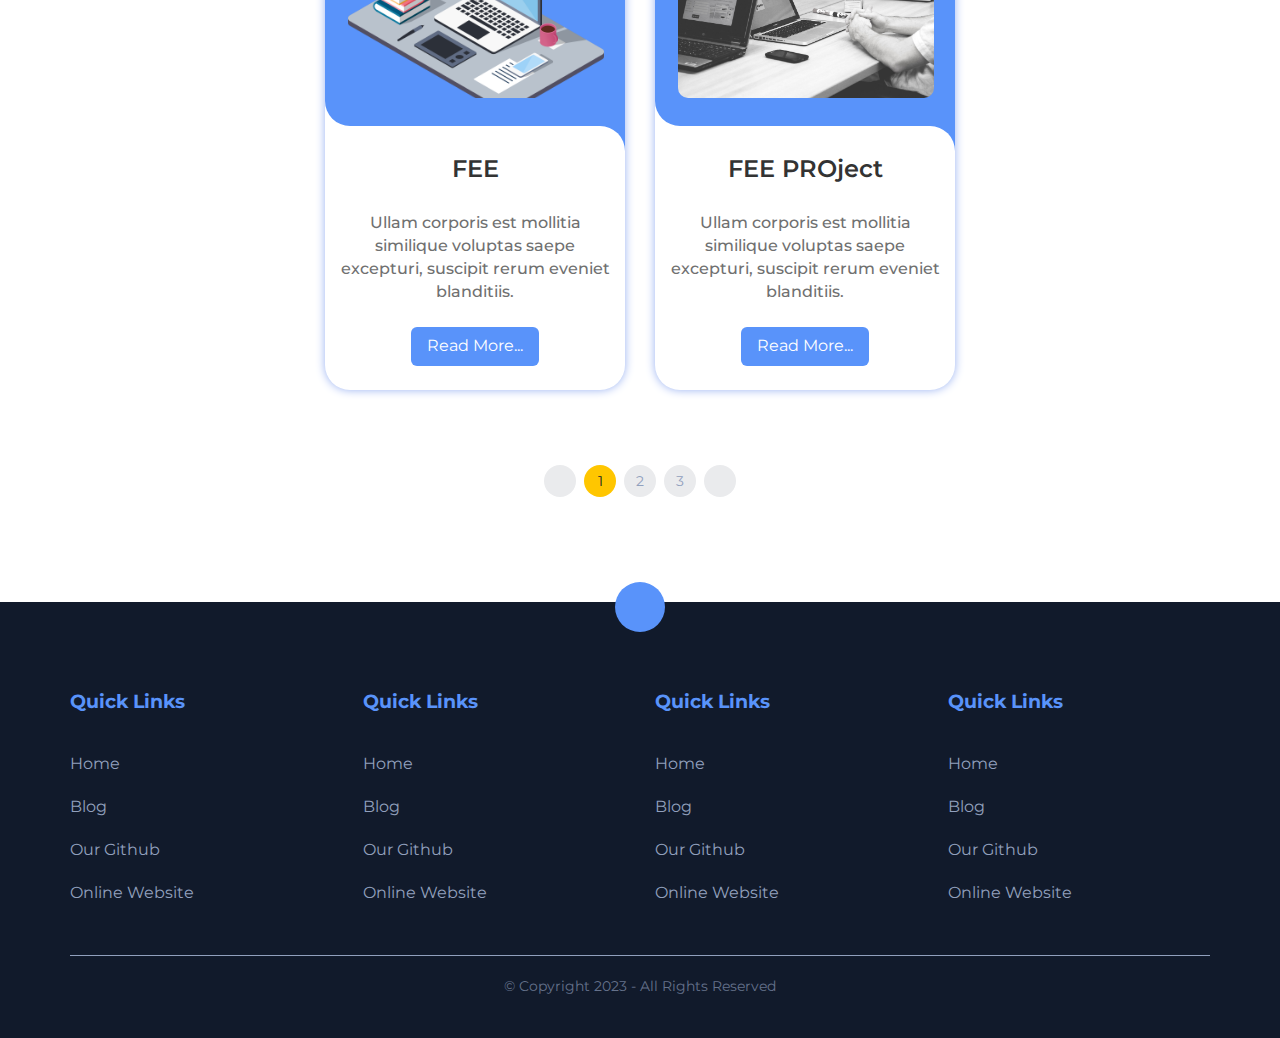
<file: Project/blog.html>
<!DOCTYPE html>
<html lang="en">
<head>
    
    
    <meta charset="UTF-8">
    <meta name="viewport" content="width=device-width, initial-scale=1.0">
    
    
    <title>FEE Blog - Chitkara</title>

    
    <link rel="stylesheet" type="text/css" href="css/bootstrap.min.css">
    <link rel="stylesheet" href="https://cdnjs.cloudflare.com/ajax/libs/font-awesome/6.4.2/css/all.min.css" integrity="sha512-z3gLpd7yknf1YoNbCzqRKc4qyor8gaKU1qmn+CShxbuBusANI9QpRohGBreCFkKxLhei6S9CQXFEbbKuqLg0DA==" crossorigin="anonymous" referrerpolicy="no-referrer" />
    <link rel="stylesheet" type="text/css" href="css/style.css">
    
    
</head>
<body>


    <div id="header-holder">  
        
        <div class="page-cloud-bg"></div>
        <br>
        
        <nav id="nav" class="navbar navbar-full">
            
            <div class="container-fluid">
                
                <div class="container container-nav">
                    
                    <div class="row">
                        
                        <div class="col-md-12">
                            
                            <div class="navbar-header">
                                
                                <button style="margin-top: 12px;" aria-expanded="false" type="button" class="navbar-toggle collapsed" data-toggle="collapse" data-target="#bs">
                                    <span class="icon-bar"></span>
                                    <span class="icon-bar"></span>
                                    <span class="icon-bar"></span>
                                </button>
                                
                                <a style="margin-top: -10px;" class="navbar-brand" href="index.html">
                                    <img src="images/Logo.jpg" alt="FEE-Project-Logo">
                                    <!-- <p>Fee - Logo</p> -->
                                </a>
                            
                            </div>
                            
                            <div style="height: 1px;" role="main" aria-expanded="false" class="navbar-collapse collapse navbar-collapse-centered" id="bs">
                                
                                <ul class="nav navbar-nav navbar-right">
                                    
                                    <li class="nav-item">
                                        <a class="nav-link" href="index.html">Home</a>
                                    </li>
                                    
                                    <li class="nav-item">
                                        <a class="nav-link" href="blog.html">Blog</a>
                                    </li>
    
                                    <li class="nav-item">
                                        <a class="nav-link" href="#">About Us</a>
                                    </li>
                                    
                                    <li class="nav-item">
                                        <a class="nav-link" href="#">Contact Us</a>
                                    </li>
                                    
                                </ul>
    
                            </div>
    
                        </div>
    
                    </div>
    
                </div>
    
            </div>
    
        </nav> 
        
        
        <div class="page-block">

            <h2>Blog</h2>
            <p>Award Winning Blogs Since 2022</p>

        </div>

    
    </div>


    <div class="search-bar">

        <form class="search-bar-form">
            
            <label class="search-bar-label" for="search">Search for stuff</label>
            <input class="search-bar-input" id="searchbar" type="search" onkeyup="search_blogs()" placeholder="Search Blogs..." required>
            
        </form>

    </div>


    <div class="featured-container">            

        <div class="slide-content">

            <div class="card-wrapper">

                <div class="featured-card">
                    <div class="image-content">

                        <span class="card-overlay"></span>

                        <div class="card-image">
                            <img class="card-img" src="images/photo2.jpg" alt="">
                        </div>

                    </div>

                    <div class="featuredcard-content">
                        <h2 class="card-title">Hello</h2>
                        <p class="card-des">Ullam corporis est mollitia similique voluptas saepe excepturi, suscipit rerum eveniet blanditiis.</p>
                        <a href="blog-temp.html" class="featuredcard-button" type="button">Read More...</a>
                    </div>

                </div>

                <div class="featured-card">
                    <div class="image-content">

                        <span class="card-overlay"></span>

                        <div class="card-image">
                            <img class="card-img" src="images/office.png" alt="">
                        </div>

                    </div>

                    <div class="featuredcard-content">
                        <h2 class="card-title">World</h2>
                        <p class="card-des">Ullam corporis est mollitia similique voluptas saepe excepturi, suscipit rerum eveniet blanditiis.</p>
                        <a href="#" class="featuredcard-button" type="button">Read More...</a>
                    </div>

                </div>

                <div class="featured-card">
                    <div class="image-content">

                        <span class="card-overlay"></span>

                        <div class="card-image">
                            <img class="card-img" src="images/photo2.jpg" alt="">
                        </div>

                    </div>

                    <div class="featuredcard-content">
                        <h2 class="card-title">Kunal</h2>
                        <p class="card-des">Ullam corporis est mollitia similique voluptas saepe excepturi, suscipit rerum eveniet blanditiis.</p>
                        <a href="#" class="featuredcard-button" type="button">Read More...</a>
                    </div>

                </div>

                <div class="featured-card">
                    <div class="image-content">

                        <span class="card-overlay"></span>

                        <div class="card-image">
                            <img class="card-img" src="images/office.png" alt="">
                        </div>

                    </div>

                    <div class="featuredcard-content">
                        <h2 class="card-title">bhatia</h2>
                        <p class="card-des">Ullam corporis est mollitia similique voluptas saepe excepturi, suscipit rerum eveniet blanditiis.</p>
                        <a href="#" class="featuredcard-button" type="button">Read More...</a>
                    </div>

                </div>

                <div class="featured-card">
                    <div class="image-content">

                        <span class="card-overlay"></span>

                        <div class="card-image">
                            <img class="card-img" src="images/photo1.jpg" alt="">
                        </div>

                    </div>

                    <div class="featuredcard-content">
                        <h2 class="card-title">ChItKaRa</h2>
                        <p class="card-des">Ullam corporis est mollitia similique voluptas saepe excepturi, suscipit rerum eveniet blanditiis.</p>
                        <a href="#" class="featuredcard-button" type="button">Read More...</a>
                    </div>

                </div>

                <div class="featured-card">
                    <div class="image-content">

                        <span class="card-overlay"></span>

                        <div class="card-image">
                            <img class="card-img" src="images/photo2.jpg" alt="">
                        </div>

                    </div>

                    <div class="featuredcard-content">
                        <h2 class="card-title">University</h2>
                        <p class="card-des">Ullam corporis est mollitia similique voluptas saepe excepturi, suscipit rerum eveniet blanditiis.</p>
                        <a href="#" class="featuredcard-button" type="button">Read More...</a>
                    </div>

                </div>

                <div class="featured-card">
                    <div class="image-content">

                        <span class="card-overlay"></span>

                        <div class="card-image">
                            <img class="card-img" src="images/office.png" alt="">
                        </div>

                    </div>

                    <div class="featuredcard-content">
                        <h2 class="card-title">FEE</h2>
                        <p class="card-des">Ullam corporis est mollitia similique voluptas saepe excepturi, suscipit rerum eveniet blanditiis.</p>
                        <a href="#" class="featuredcard-button" type="button">Read More...</a>
                    </div>

                </div>

                <div class="featured-card">
                    <div class="image-content">

                        <span class="card-overlay"></span>

                        <div class="card-image">
                            <img class="card-img" src="images/photo1.jpg" alt="">
                        </div>

                    </div>

                    <div class="featuredcard-content">
                        <h2 class="card-title">FEE PROject</h2>
                        <p class="card-des">Ullam corporis est mollitia similique voluptas saepe excepturi, suscipit rerum eveniet blanditiis.</p>
                        <a href="#" class="featuredcard-button" type="button">Read More...</a>
                    </div>

                </div>

            </div>

        </div>

    </div>


    <nav class="paging">
        <ul class="pagination">
            <li class="page-item active">
                <a class="page-link prev" style="background-color: #eaebed; color: #91a0bd;" aria-label="Previous">
                    <i class="fa-solid fa-chevron-left"></i>
                </a>
            </li>
            <li class="page-item active"><a class="page-link">1</a></li>
            <li class="page-item"><a class="page-link" href="blog2.html">2</a></li>
            <li class="page-item"><a class="page-link" href="blog3.html">3</a></li>
            <li class="page-item">
                <a class="page-link next" href="blog2.html" aria-label="Next">
                    <i class="fa-solid fa-chevron-right"></i>
                </a>
            </li>
        </ul>
    </nav>


    <div class="footer container-fluid">
    
        <a class="btn-go-top" href="#">
            <i class="fa-solid fa-chevron-up"></i>
        </a>
        
        <div class="container">
            <div class="row">
                
                <div class="col-xs-6 col-sm-3 col-md-3 col-lg-3">
                    <div class="footer-menu">
                        <h4>Quick Links</h4>
                        <ul>
                            <li><a href="index.html">Home</a></li>
                            <li><a href="blog.html">Blog</a></li>
                            <li><a href="https://github.com/kunalbhatia2601/Fee-Project">Our Github</a></li>
                            <li><a href="https://pg13-blog.netlify.app/">Online Website</a></li>
                        </ul>
                    </div>
                </div>
    
                <div class="col-xs-6 col-sm-3 col-md-3 col-lg-3">
                    <div class="footer-menu">
                        <h4>Quick Links</h4>
                        <ul>
                            <li><a href="index.html">Home</a></li>
                            <li><a href="blog.html">Blog</a></li>
                            <li><a href="https://github.com/kunalbhatia2601/Fee-Project">Our Github</a></li>
                            <li><a href="https://pg13-blog.netlify.app/">Online Website</a></li>
                        </ul>
                    </div>
                </div>
                
                <div class="col-xs-6 col-sm-3 col-md-3 col-lg-3">
                    <div class="footer-menu">
                        <h4>Quick Links</h4>
                        <ul>
                            <li><a href="index.html">Home</a></li>
                            <li><a href="blog.html">Blog</a></li>
                            <li><a href="https://github.com/kunalbhatia2601/Fee-Project">Our Github</a></li>
                            <li><a href="https://pg13-blog.netlify.app/">Online Website</a></li>
                        </ul>
                    </div>
                </div>
                
                <div class="col-xs-6 col-sm-3 col-md-3 col-lg-3">
                    <div class="footer-menu">
                        <h4>Quick Links</h4>
                        <ul>
                            <li><a href="index.html">Home</a></li>
                            <li><a href="blog.html">Blog</a></li>
                            <li><a href="https://github.com/kunalbhatia2601/Fee-Project">Our Github</a></li>
                            <li><a href="https://pg13-blog.netlify.app/">Online Website</a></li>
                        </ul>  
                    </div>
                </div>
                
            </div>
            
            <div class="sub-footer">
                <div class="row">
            
                    <div class="col-md-12">
                        <div class="copyright">&copy; Copyright 2023 - All Rights Reserved</div>
                    </div>
    
                </div>
            </div>
            
        </div>
    </div>


<script src="js/jquery.min.js"></script>
<script src="js/bootstrap.min.js"></script>
<script src="js/my.js"></script>


</body>
</html>
</file>
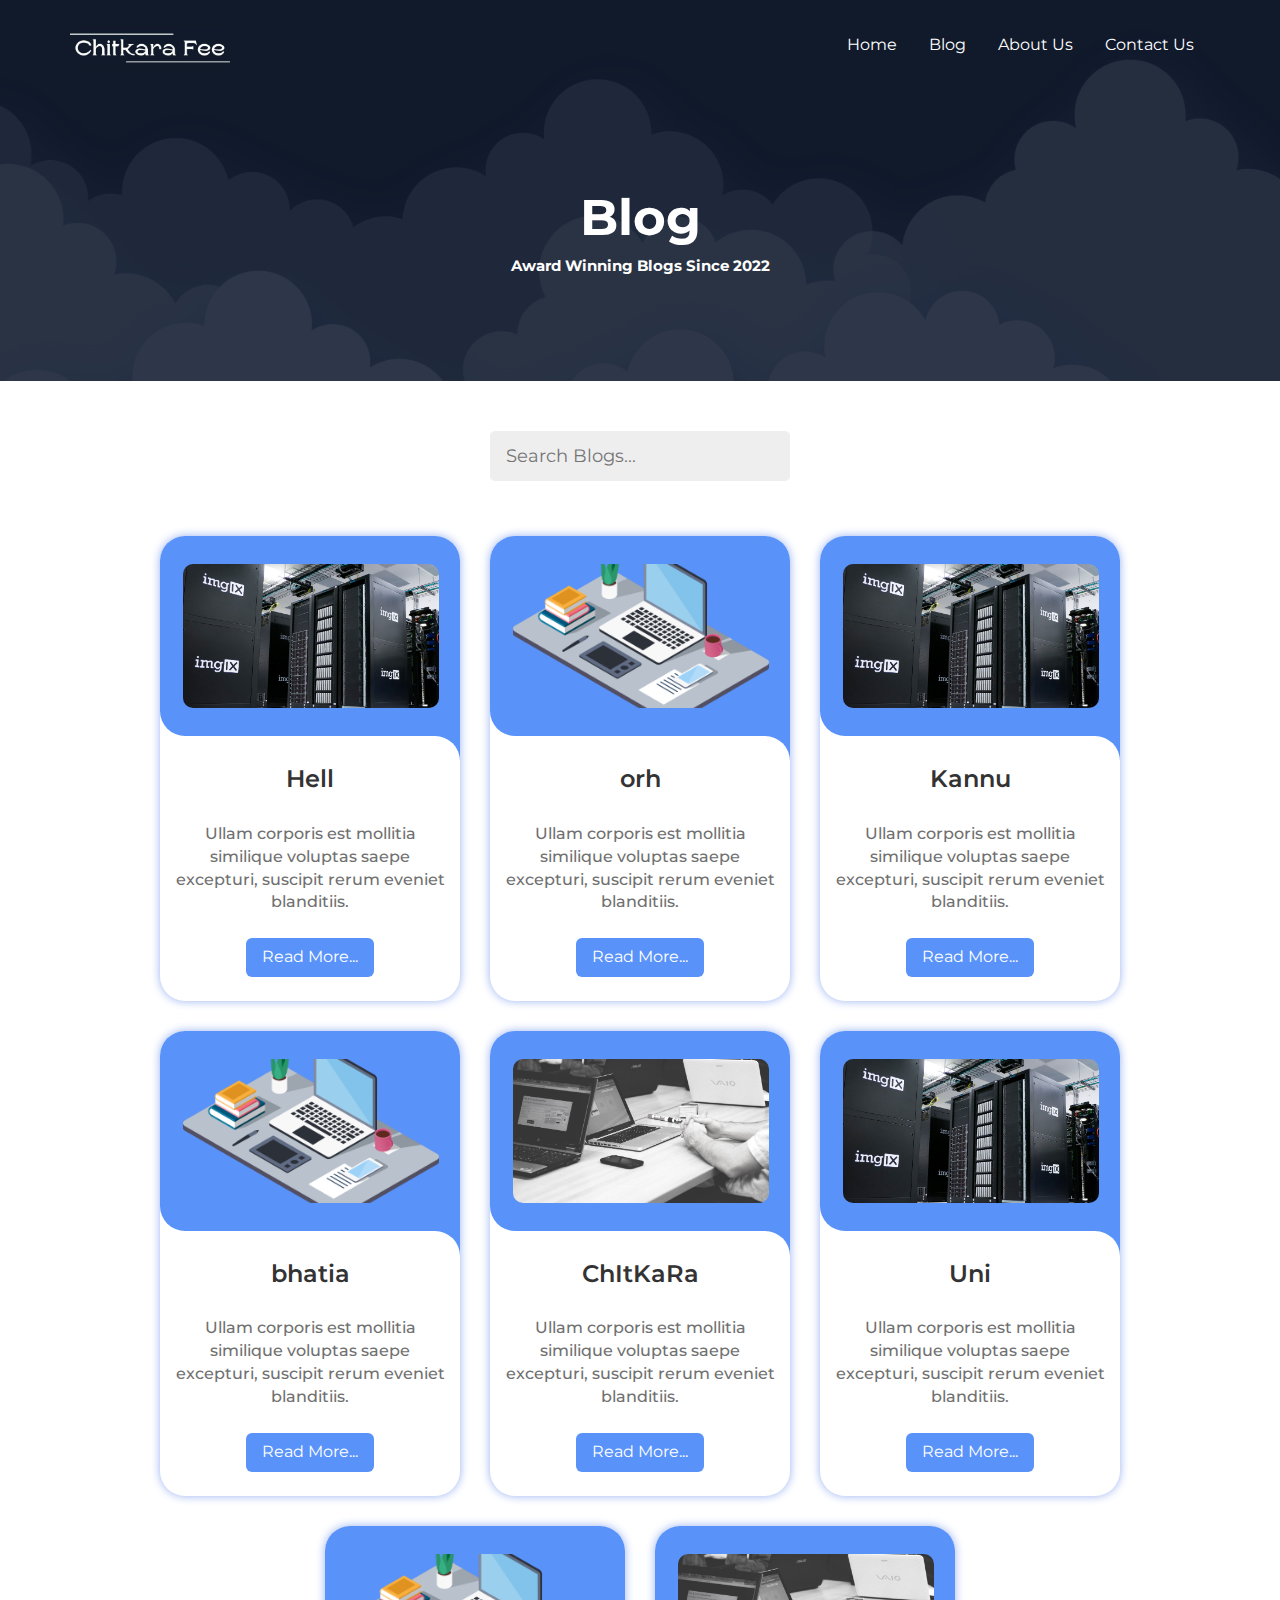
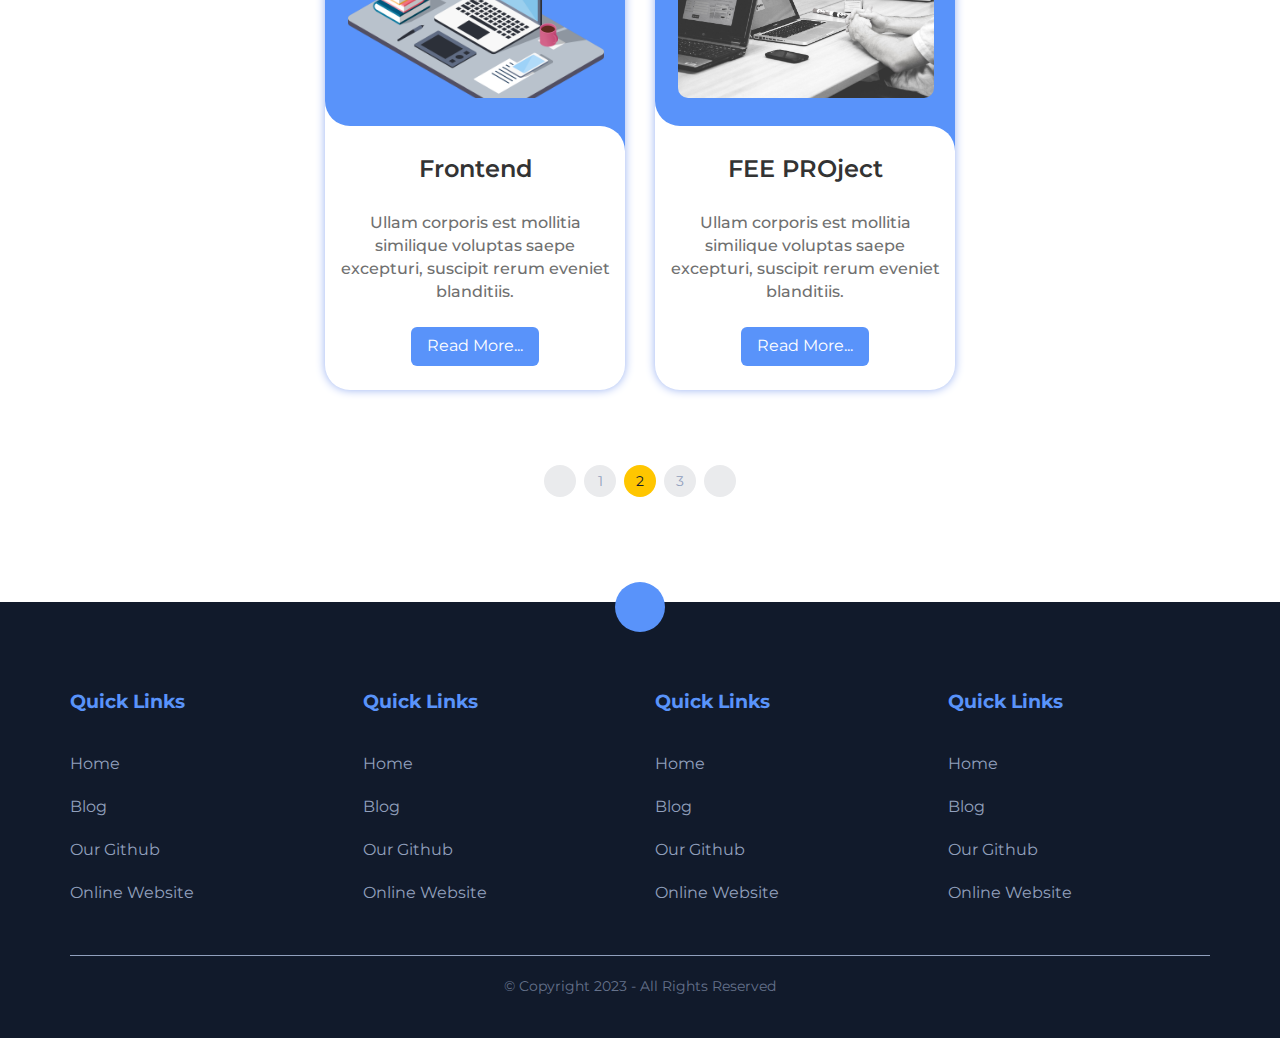
<file: Project/blog2.html>
<!DOCTYPE html>
<html lang="en">
<head>
    
    
    <meta charset="UTF-8">
    <meta name="viewport" content="width=device-width, initial-scale=1.0">
    
    
    <title>FEE Blog - Chitkara</title>

    
    <link rel="stylesheet" type="text/css" href="css/bootstrap.min.css">
    <link rel="stylesheet" href="https://cdnjs.cloudflare.com/ajax/libs/font-awesome/6.4.2/css/all.min.css" integrity="sha512-z3gLpd7yknf1YoNbCzqRKc4qyor8gaKU1qmn+CShxbuBusANI9QpRohGBreCFkKxLhei6S9CQXFEbbKuqLg0DA==" crossorigin="anonymous" referrerpolicy="no-referrer" />
    <link rel="stylesheet" type="text/css" href="css/style.css">
    
    
</head>
<body>


    <div id="header-holder">  
        
        <div class="page-cloud-bg"></div>
        <br>
        
        <nav id="nav" class="navbar navbar-full">
            
            <div class="container-fluid">
                
                <div class="container container-nav">
                    
                    <div class="row">
                        
                        <div class="col-md-12">
                            
                            <div class="navbar-header">
                                
                                <button style="margin-top: 12px;" aria-expanded="false" type="button" class="navbar-toggle collapsed" data-toggle="collapse" data-target="#bs">
                                    <span class="icon-bar"></span>
                                    <span class="icon-bar"></span>
                                    <span class="icon-bar"></span>
                                </button>
                                
                                <a style="margin-top: -10px;" class="navbar-brand" href="index.html">
                                    <img src="images/Logo.jpg" alt="FEE-Project-Logo">
                                    <!-- <p>Fee - Logo</p> -->
                                </a>
                            
                            </div>
                            
                            <div style="height: 1px;" role="main" aria-expanded="false" class="navbar-collapse collapse navbar-collapse-centered" id="bs">
                                
                                <ul class="nav navbar-nav navbar-right">
                                    
                                    <li class="nav-item">
                                        <a class="nav-link" href="index.html">Home</a>
                                    </li>
                                    
                                    <li class="nav-item">
                                        <a class="nav-link" href="blog.html">Blog</a>
                                    </li>
    
                                    <li class="nav-item">
                                        <a class="nav-link" href="#">About Us</a>
                                    </li>
                                    
                                    <li class="nav-item">
                                        <a class="nav-link" href="#">Contact Us</a>
                                    </li>
                                    
                                </ul>
    
                            </div>
    
                        </div>
    
                    </div>
    
                </div>
    
            </div>
    
        </nav> 
        
        
        <div class="page-block">

            <h2>Blog</h2>
            <p>Award Winning Blogs Since 2022</p>

        </div>

    
    </div>


    <div class="search-bar">

        <form class="search-bar-form">
            
            <label class="search-bar-label" for="search">Search for stuff</label>
            <input class="search-bar-input" id="searchbar" type="search" onkeyup="search_blogs()" placeholder="Search Blogs..." required>
            
        </form>

    </div>


    <div class="featured-container">            

        <div class="slide-content">

            <div class="card-wrapper">

                <div class="featured-card">
                    <div class="image-content">

                        <span class="card-overlay"></span>

                        <div class="card-image">
                            <img class="card-img" src="images/photo2.jpg" alt="">
                        </div>

                    </div>

                    <div class="featuredcard-content">
                        <h2 class="card-title">Hell</h2>
                        <p class="card-des">Ullam corporis est mollitia similique voluptas saepe excepturi, suscipit rerum eveniet blanditiis.</p>
                        <a href="blog-temp.html" class="featuredcard-button" type="button">Read More...</a>
                    </div>

                </div>

                <div class="featured-card">
                    <div class="image-content">

                        <span class="card-overlay"></span>

                        <div class="card-image">
                            <img class="card-img" src="images/office.png" alt="">
                        </div>

                    </div>

                    <div class="featuredcard-content">
                        <h2 class="card-title">orh</h2>
                        <p class="card-des">Ullam corporis est mollitia similique voluptas saepe excepturi, suscipit rerum eveniet blanditiis.</p>
                        <a href="#" class="featuredcard-button" type="button">Read More...</a>
                    </div>

                </div>

                <div class="featured-card">
                    <div class="image-content">

                        <span class="card-overlay"></span>

                        <div class="card-image">
                            <img class="card-img" src="images/photo2.jpg" alt="">
                        </div>

                    </div>

                    <div class="featuredcard-content">
                        <h2 class="card-title">Kannu</h2>
                        <p class="card-des">Ullam corporis est mollitia similique voluptas saepe excepturi, suscipit rerum eveniet blanditiis.</p>
                        <a href="#" class="featuredcard-button" type="button">Read More...</a>
                    </div>

                </div>

                <div class="featured-card">
                    <div class="image-content">

                        <span class="card-overlay"></span>

                        <div class="card-image">
                            <img class="card-img" src="images/office.png" alt="">
                        </div>

                    </div>

                    <div class="featuredcard-content">
                        <h2 class="card-title">bhatia</h2>
                        <p class="card-des">Ullam corporis est mollitia similique voluptas saepe excepturi, suscipit rerum eveniet blanditiis.</p>
                        <a href="#" class="featuredcard-button" type="button">Read More...</a>
                    </div>

                </div>

                <div class="featured-card">
                    <div class="image-content">

                        <span class="card-overlay"></span>

                        <div class="card-image">
                            <img class="card-img" src="images/photo1.jpg" alt="">
                        </div>

                    </div>

                    <div class="featuredcard-content">
                        <h2 class="card-title">ChItKaRa</h2>
                        <p class="card-des">Ullam corporis est mollitia similique voluptas saepe excepturi, suscipit rerum eveniet blanditiis.</p>
                        <a href="#" class="featuredcard-button" type="button">Read More...</a>
                    </div>

                </div>

                <div class="featured-card">
                    <div class="image-content">

                        <span class="card-overlay"></span>

                        <div class="card-image">
                            <img class="card-img" src="images/photo2.jpg" alt="">
                        </div>

                    </div>

                    <div class="featuredcard-content">
                        <h2 class="card-title">Uni</h2>
                        <p class="card-des">Ullam corporis est mollitia similique voluptas saepe excepturi, suscipit rerum eveniet blanditiis.</p>
                        <a href="#" class="featuredcard-button" type="button">Read More...</a>
                    </div>

                </div>

                <div class="featured-card">
                    <div class="image-content">

                        <span class="card-overlay"></span>

                        <div class="card-image">
                            <img class="card-img" src="images/office.png" alt="">
                        </div>

                    </div>

                    <div class="featuredcard-content">
                        <h2 class="card-title">Frontend</h2>
                        <p class="card-des">Ullam corporis est mollitia similique voluptas saepe excepturi, suscipit rerum eveniet blanditiis.</p>
                        <a href="#" class="featuredcard-button" type="button">Read More...</a>
                    </div>

                </div>

                <div class="featured-card">
                    <div class="image-content">

                        <span class="card-overlay"></span>

                        <div class="card-image">
                            <img class="card-img" src="images/photo1.jpg" alt="">
                        </div>

                    </div>

                    <div class="featuredcard-content">
                        <h2 class="card-title">FEE PROject</h2>
                        <p class="card-des">Ullam corporis est mollitia similique voluptas saepe excepturi, suscipit rerum eveniet blanditiis.</p>
                        <a href="#" class="featuredcard-button" type="button">Read More...</a>
                    </div>

                </div>

            </div>

        </div>

    </div>


    <nav class="paging">
        <ul class="pagination">
            <li class="page-item">
                <a class="page-link prev" href="blog.html" style="background-color: #eaebed; color: #91a0bd;" aria-label="Previous">
                    <i class="fa-solid fa-chevron-left"></i>
                </a>
            </li>
            <li class="page-item"><a class="page-link" href="blog.html">1</a></li>
            <li class="page-item active"><a class="page-link">2</a></li>
            <li class="page-item"><a class="page-link" href="blog3.html">3</a></li>
            <li class="page-item">
                <a class="page-link next" href="blog3.html" aria-label="Next">
                    <i class="fa-solid fa-chevron-right"></i>
                </a>
            </li>
        </ul>
    </nav>


    <div class="footer container-fluid">
    
        <a class="btn-go-top" href="#">
            <i class="fa-solid fa-chevron-up"></i>
        </a>
        
        <div class="container">
            <div class="row">
                
                <div class="col-xs-6 col-sm-3 col-md-3 col-lg-3">
                    <div class="footer-menu">
                        <h4>Quick Links</h4>
                        <ul>
                            <li><a href="index.html">Home</a></li>
                            <li><a href="blog.html">Blog</a></li>
                            <li><a href="https://github.com/kunalbhatia2601/Fee-Project">Our Github</a></li>
                            <li><a href="https://pg13-blog.netlify.app/">Online Website</a></li>
                        </ul>
                    </div>
                </div>
    
                <div class="col-xs-6 col-sm-3 col-md-3 col-lg-3">
                    <div class="footer-menu">
                        <h4>Quick Links</h4>
                        <ul>
                            <li><a href="index.html">Home</a></li>
                            <li><a href="blog.html">Blog</a></li>
                            <li><a href="https://github.com/kunalbhatia2601/Fee-Project">Our Github</a></li>
                            <li><a href="https://pg13-blog.netlify.app/">Online Website</a></li>
                        </ul>
                    </div>
                </div>
                
                <div class="col-xs-6 col-sm-3 col-md-3 col-lg-3">
                    <div class="footer-menu">
                        <h4>Quick Links</h4>
                        <ul>
                            <li><a href="index.html">Home</a></li>
                            <li><a href="blog.html">Blog</a></li>
                            <li><a href="https://github.com/kunalbhatia2601/Fee-Project">Our Github</a></li>
                            <li><a href="https://pg13-blog.netlify.app/">Online Website</a></li>
                        </ul>
                    </div>
                </div>
                
                <div class="col-xs-6 col-sm-3 col-md-3 col-lg-3">
                    <div class="footer-menu">
                        <h4>Quick Links</h4>
                        <ul>
                            <li><a href="index.html">Home</a></li>
                            <li><a href="blog.html">Blog</a></li>
                            <li><a href="https://github.com/kunalbhatia2601/Fee-Project">Our Github</a></li>
                            <li><a href="https://pg13-blog.netlify.app/">Online Website</a></li>
                        </ul>  
                    </div>
                </div>
                
            </div>
            
            <div class="sub-footer">
                <div class="row">
            
                    <div class="col-md-12">
                        <div class="copyright">&copy; Copyright 2023 - All Rights Reserved</div>
                    </div>
    
                </div>
            </div>
            
        </div>
    </div>


<script src="js/jquery.min.js"></script>
<script src="js/bootstrap.min.js"></script>
<script src="js/my.js"></script>


</body>
</html>
</file>
<file: Fee-Project/css/style.css>
@import url("https://fonts.googleapis.com/css?family=Montserrat:200,300,400,500,600,700");


*, body {
    font-family: 'Montserrat', sans-serif;
    font-weight: 400;
    scroll-behavior: smooth;
}

.rtl-row > div[class^="col-"] {
    float: right;
}

.row.custom-padding {
    margin-left: -35px;
    margin-right: -35px;
}

.row.custom-padding > div[class^="col-"] {
    padding-left: 35px;
    padding-right: 35px;
}

@media (max-width: 1200px) {
    .row.custom-padding {
        margin-left: -15px;
        margin-right: -15px;
    }

    .row.custom-padding > div[class^="col-"] {
        padding-left: 15px;
        padding-right: 15px;
    }
}

@media (min-width: 992px) {

    .row.same-height {
        display: flex;
        display: -webkit-flex;
        flex-wrap: wrap;
    }

    .row.same-height.rtl-row {
        flex-direction: row-reverse;
    }
}

.badge {
    border-radius: 2px;
    padding: 3px 6px;
    text-transform: uppercase;
    font-size: 10px;
    font-weight: 600;
}

.badge.badge-danger {
    background-color: #ff2400;
}

.hbtn {
    position: relative;
    display: inline-block;
    margin-right: 5px;
    padding: 8px 24px;
    font-weight: 500;
    font-size: 15px;
    color: #ffffff;
    border-radius: 25px;
    border: 0;
    outline: 0;
    overflow: hidden;
    -webkit-transition: all 0.3s ease;
    transition: all 0.3s ease;
    cursor: pointer;
}

.hbtn.hbtn-lg {
    padding: 10px 22px;
    font-size: 18px;
}

.hbtn.hbtn-primary {
    background-color: #ffc600;
    color: #0c090d;
}

.hbtn.hbtn-primary:hover, .hbtn.hbtn-primary:focus {
    text-decoration: none;
    background-color: #e6b200;
}

.hbtn.hbtn-default {
    background-color: #333c4e;
    color: #fff;
}

.hbtn.hbtn-default:hover, .hbtn.hbtn-default:focus {
    color: #3b4048;
    text-decoration: none;
    background-color: #ffc600;
}

label {
    font-size: 16px;
    font-weight: 400;
    color: #3b4155;
    margin-bottom: 8px;
}

#header-holder {
    position: relative;
    background-color: #111a2b;
    z-index: 10;
}

#header-holder .cloud-bg, .page-cloud-bg {
    position: absolute;
    content: "";
    bottom: 0;
    left: 0;
    width: 100%;
    height: 100%;
    background-image: url("../images/cloud-bg.svg");
    background-repeat: no-repeat;
    background-size: cover;
    background-size: 110%;
    background-position: 50% 100%;
    opacity: 0.17;
    z-index: -1;
    animation: moveUpDown 2s linear infinite;
}

.page-cloud-bg {
    background-image: url(../images/cloud-bg-df.png);
}

.navbar-brand {
    padding: 15px 15px;
}

.navbar-brand img {
    width: 160px;
}

nav.navbar .navbar-toggler {
    outline: 0;
    border: 0;
    color: #ffffff;
}

nav.navbar .navbar-toggle {
    margin-top: 23px;
}

nav.navbar .navbar-toggle .icon-bar {
    background-color: #ffffff;
}

nav.navbar .navbar-nav > li {
    padding: 14px 16px;
}

nav.navbar .navbar-nav > li > a {
    color: #ffffff;
    font-size: 16px;
    position: relative;
    padding: 0;
    -webkit-transition: all 0.3s ease;
    transition: all 0.3s ease;
}

nav.navbar .navbar-nav > li > a:after {
    position: absolute;
    content: "";
    left: 0;
    bottom: -4px;
    width: 0;
    height: 2px;
    background-color: #ffc600;
    -webkit-transition: all 0.3s ease;
    transition: all 0.3s ease;
}

nav.navbar .navbar-nav > li > a:hover,
nav.navbar .navbar-nav > li > a:focus {
    background-color: transparent;
}

nav.navbar .navbar-nav > li > a:hover:after,
nav.navbar .navbar-nav > li > a:focus:after {
    width: 100%;
}

nav.navbar .navbar-nav > li.active > a:after {
    width: 100%;
}

nav.navbar .navbar-nav > li.dropdown .dropdown-toggle {
    opacity: 0.8;
}

nav.navbar .navbar-nav > li.dropdown .dropdown-toggle:hover,
nav.navbar .navbar-nav > li.dropdown .dropdown-toggle:focus {
    opacity: 0.5;
}

nav.navbar .navbar-nav > li.dropdown.show .dropdown-toggle {
    opacity: 0.5;
}

nav.navbar .navbar-nav > li.dropdown > a:after {
    display: none;
}

nav.navbar .navbar-collapse-centered {
    text-align: center;
}

nav.navbar .nav .open > a {
    background-color: transparent;
    border-color: transparent;
}

nav.navbar .nav .open > a:hover, nav.navbar .nav .open > a:focus {
    background-color: transparent;
    border-color: transparent;
}

.page-block {
    padding-top: 80px;
    text-align: center;
    padding-bottom: 95px;
}

.page-block > h2, p {
    color: #fff;
    font-size: 50px;
    font-weight: 700;
}

.page-block > p {
    font-size: 15px;
}

.main-slider .slide {
    padding-top: 160px;
    padding-bottom: 80px;
}

.main-slider .slide > .row {
    margin-left: 0;
    margin-right: 0;
}

.main-slider .slide > .row [class^="col-"] {
    padding-left: 0;
    padding-right: 0;
}

.main-slider .b-text {
    font-size: 65px;
    font-weight: 700;
    color: #ffffff;
    line-height: 64px;
    letter-spacing: 2px;
    margin-bottom: 35px;
}

.main-slider .m-text {
    font-size: 23px;
    font-weight: 300;
    color: #ffffff;
    margin-bottom: 55px;
}

.main-slider .img-holder {
    text-align: center;
}

.main-slider .img-holder img {
    display: inline-block;
    width: 100%;
    max-width: 500px;
    margin-top: -70px;
}

.latest-news {
    padding-top: 80px;
    padding-bottom: 80px;
    background-color: #eaf2fe;
}

.latest-news .row-title {
    text-align: left;
    font-size: 27px;
    font-weight: 700;
    color: #4d5666;
    margin-bottom: 30px;
}

.latest-news .main-btn-holder {
    text-align: right;
    margin-bottom: 30px;
}

.latest-news .post-box {
    position: relative;
    border-radius: 15px;
    padding: 115px 35px 40px 35px;
    margin: 20px 0;
    z-index: 1;
}

.latest-news .post-box.blue-bg {
    background-color: #4789fc;
}

.latest-news .post-box.blue-bg .post-img {
    opacity: 0.45;
}

.latest-news .post-box.grey-bg {
    background-color: #333c4e;
}

.latest-news .post-box.grey-bg .post-img {
    opacity: 0.15;
}

.latest-news .post-box.yellow-bg {
    background-color: #ffc600;
}

.latest-news .post-box.yellow-bg .post-img {
    opacity: 0.11;
}

.blogp1 {
    background-image: url(../images/photo1.jpg);
}

.blogp2 {
    background-image: url(../images/photo2.jpg);
}

.blogp3 {
    background-image: url(../images/post-photo2.jpg);
}

.blogp4 {
    background-image: url(../images/post-img1.png);
}

.blogp5 {
    background-image: url(../images/post-img2.png);
}

.blogp6 {
    background-image: url(../images/post-photo1.jpg);
}

.latest-news .post-box .post-img {
    position: absolute;
    top: 0;
    left: 0;
    width: 100%;
    height: 100%;
    border-radius: 15px;
    z-index: -1;
    background-size: 100%;
    background-position: center;
    -webkit-transition: all 0.3s ease;
    transition: all 0.3s ease;
}

.latest-news .post-box .badge {
    margin-bottom: 8px;
}

.latest-news .post-box .post-title {
    font-size: 19px;
    font-weight: 700;
    line-height: 23px;
    color: #ffffff;
    max-width: 70%;
    margin-bottom: 15px;
}

.latest-news .post-box .post-link a {
    font-size: 10.5px;
    font-weight: 600;
    padding: 10px 14px;
    color: #3e6077;
    background-color: #ffffff;
    border-radius: 5px;
    text-decoration: none;
    -webkit-transition: all 0.3s ease;
    transition: all 0.3s ease;
}

.latest-news .post-box .post-link a:hover, .latest-news .post-box .post-link a.focus {
    color: #2b91d7;
}

.latest-news .post-box:hover .post-img {
    background-size: 105%;
    -webkit-filter: opacity(80%);
    -moz-filter: opacity(80%);
    -ms-filter: opacity(80%);
    filter: opacity(80%);
}

.paging {
    text-align: center;
    margin-bottom: 80px;
}

.paging .pagination {
    justify-content: center;
}

.pagination .page-item .page-link {
    margin: 0px 4px;
    line-height: 32px;
    color: #91a0bd;
    padding: 0;
    background-color: #eaebed;
    border: 0;
    width: 32px;
    height: 32px;
    border-radius: 30px;
    -webkit-transition: all 0.3s ease;
    transition: all 0.3s ease;
}

.pagination .page-item .page-link.prev, .pagination .page-item .page-link.next {
    line-height: 34px;
}

.pagination .page-item .page-link.prev i.hstb {
    -webkit-transform: rotate(90deg);
    -moz-transform: rotate(90deg);
    -ms-transform: rotate(90deg);
    transform: rotate(90deg);
    font-size: 13px;
    margin-left: -4px;
}

.pagination .page-item .page-link.next i.hstb {
    -webkit-transform: rotate(-90deg);
    -moz-transform: rotate(-90deg);
    -ms-transform: rotate(-90deg);
    transform: rotate(-90deg);
    font-size: 13px;
    margin-right: -4px;
}

.pagination .page-item .page-link:hover, .pagination .page-item .page-link:focus {
    color: #8192b3;
    background-color: #dcdee1;
}

.pagination .page-item.active .page-link {
    color: #111a2b;
    background-color: #ffc600;
}

.footer {
    position: relative;
    padding-top: 80px;
    padding-bottom: 22px;
    background-color: #111a2b;
}

.btn-go-top {
    display: inline-block;
    position: absolute;
    top: -20px;
    left: 50%;
    margin-left: -25px;
    width: 50px;
    height: 50px;
    background-color: #5993fa;
    text-align: center;
    border-radius: 100px;
    padding-top: 15px;
    -webkit-transition: all 0.3s ease;
    transition: all 0.3s ease;
}

.btn-go-top i {
    font-size: 20px;
    color: #ffffff;
}

.btn-go-top:hover, .btn-go-top:focus {
    top: -25px;
    background-color: #4083f9;
}

.footer-menu {
    margin-bottom: 50px;
}

.footer-menu h4 {
    font-size: 19px;
    font-weight: 700;
    color: #5993fa;
    margin-bottom: 40px;
}

.footer-menu ul {
    margin: 0;
    padding: 0;
    list-style: none;
}

.footer-menu ul li {
    font-size: 16px;
    color: #91a0bd;
    margin-bottom: 20px;
}

.footer-menu ul li a {
    position: relative;
    font-size: 16px;
    color: #91a0bd;
    text-decoration: none;
    -webkit-transition: all 0.3s ease;
    transition: all 0.3s ease;
}

.footer-menu ul li a:before {
    position: absolute;
    display: inline-block;
    content: "";
    left: 1px;
    bottom: -1px;
    width: 0;
    height: 2px;
    background-color: #ffffff;
    -webkit-transition: all 0.3s ease;
    transition: all 0.3s ease;
}

.footer-menu ul li a:hover, .footer-menu ul li a:focus {
    color: #ffffff;
}

.footer-menu ul li a:hover:before, .footer-menu ul li a:focus:before {
    width: 10px;
}

.footer-menu ul.social li {
    display: inline-block;
    margin-right: 28px;
}

.footer-menu ul.social li a:before {
    display: none;
}

.footer-menu ul.social li a i {
    font-size: 22px;
}

.sub-footer {
    border-top: 1px solid #91a0bd;
    padding-top: 20px;
    padding-bottom: 20px;
}

.sub-footer .sub-footer-menu ul {
    margin: 0;
    padding: 0;
    list-style: none;
}

.sub-footer .sub-footer-menu ul li {
    display: inline-block;
    margin-right: 20px;
}

.sub-footer .sub-footer-menu ul li:last-child {
    margin-right: 0;
}

.sub-footer .sub-footer-menu ul li a {
    font-size: 14px;
    color: #65728b;
}

.sub-footer .copyright {
    text-align: center;
    font-size: 14px;
    color: #65728b;
}


/* Featured Articles */

.search-bar {
    margin-top: 50px;
    display: flex;
    align-items: center;
    justify-content: center;
}

.search-bar-form {
    position: relative;
    width: 300px;
    border-radius: 5px;
}

.search-bar-label, .search-bar-input {
    height: 5rem;
    border: 0;
    color: #707070;
    font-size: 1.8rem;
}

.search-bar-input[type="search"] {
    outline: 0;
    width: 100%;
    background: #eeeeee;
    padding: 0 1.6rem;
    border-radius: 5px;
    appearance: none;
    transition: all 0.3s cubic-bezier(0, 0, 0.43, 1.49);
    transition-property: width, border-radius;
    z-index: 1;
    position: relative;
}

.search-bar-input:not(:placeholder-shown) {
    border-radius: 0.7rem 0 0 0.7rem;
}

.search-bar-label {
    position: absolute;
    clip: rect(1px, 1px, 1px, 1px);
    padding: 0;
    border: 0;
    height: 1px;
    width: 1px;
    overflow: hidden;
}

.featured-container {
    display: flex;
    width: 100%;
    margin: auto;
    padding: 40px 0;
    align-items: center;
    justify-content: center;
}

.slide-content {
    margin: 0 40px;
}

.card-wrapper {
    display: flex;
    flex-wrap: wrap;
    flex-direction: row;
    justify-content: center;
    align-items: center;
}

.featured-card {
    border-radius: 25px;
    margin: 15px;
    width: 300px;
    background-color: #fff;
    box-shadow: 0px 0px 50px 0px rgb(152, 177, 241);
    -webkit-box-shadow: 0px 0px 10px 0px rgba(152, 177, 241, 1);
    -moz-box-shadow: 0px 0px 50px 0px rgba(152, 177, 241, 1);
}

.image-content, .featuredcard-content {
    display: flex;
    flex-direction: column;
    align-items: center;
    padding: 10px 14px;
}

.image-content {
    position: relative;
    row-gap: 5px;
    padding: 25px 0;
}

.card-overlay {
    /* background-image: url(/Assets/Images/Favicon.jpg);
    background-size: cover; */
    position: absolute;
    left: 0;
    top: 0;
    height: 100%;
    width: 100%;
    background: #5993fa;
    border-radius: 25px 25px 0 25px;
}

.card-overlay::before, .card-overlay::after {
    content: "";
    position: absolute;
    height: 40px;
    width: 40px;
    background-color: #5993fa;
    right: 0;
    bottom: -40px;
}

.card-overlay::after {
    border-radius: 0 25px 0 0;
    background-color: #fff;
}

.card-image {
    position: relative;
    height: 150px;
    width: 290px;
    border-radius: 10px;
    padding: 3px;
}

.card-image .card-img {
    height: 100%;
    width: 90%;
    margin-left: 15px;
    object-fit: cover;
    border-radius: 10px;
}

.card-title {
    font-size: 24px;
    font-weight: 600;
    color: #333;
}

.card-des {
    margin-top: 20px;
    text-align: center;
    font-size: 16px;
    font-weight: 500;
    color: #707070;
}

.featuredcard-button {
    text-decoration: none;
    border: none;
    font-size: 16px;
    color: #fff;
    padding: 8px 16px;
    border-radius: 6px;
    margin: 14px;
    cursor: pointer;
    background-color: #5993fa;
    transition: all 0.3s ease;
}

.featuredcard-button:hover {
    text-decoration: none;
    color: #fff;
    background: #4083f9;
    transition: all 0.3s ease;
}


.blog-template-container {
    margin-top: 10px;
    display: flex;
    padding: 0.5rem;
}

.blog-page-content {
    width: 90%;
    margin: auto;
    padding: 0;
    margin-bottom: 20px;
}

.blog-main-img {
    width: 95%;
    margin: auto;
}

.blog-page-content > h1 {
    font-weight: 600;
    width: 95%;
    padding-top: 15px;
    margin: auto;
}

.count-comments {
    width: 95%;
    margin: auto;
    margin-top: 15px;
    margin-bottom: 30px;
}

.count-comments i {
    float: left;
    margin-top: 4px;
}

.count-comments, .count-comments p {
    font-size: 16px;
    color: #111a2b;
    font-weight: 500;
}

.count-comments p {
    margin-left: 25px;
}

.blog-part-para {
    color: #111a2b;
    font-size: 16px;
    width: 95%;
    margin: 15px auto 20px auto;
    font-weight: 450;
}

.blog-part-heading, .table-content > h3 {
    width: 95%;
    margin: auto;
    font-weight: 650;
}

.table-content > ul {
    margin: 15px auto 20px auto;
}

/* .table-content ul a li {
    font-weight: 450;
} */

.blog-page-sidebar {
    float: left;
    width: 350px;
    border-left: 1px solid lightgray;
    color: black;
    margin-bottom: 40px;
}

.sidebarr {
    padding: 20px;
    width: 350px;
}

.author-p1, .recent-post-1, .mobile-p1, .recent-comment-1 {
    font-size: 14px;
    margin-bottom: 30px;
    font-weight: 500;
    padding-left: 15px;
    border-left: 4px solid green;
    color: black;
}

.author > center > img, .mobile-author center img {
    width: 100px;
    height: 100px;
    border-radius: 50%;
    border: 1px solid black;
    margin: auto;
    margin-bottom: 10px;
}

.author-p2, .mobile-p2 {
    font-size: 18px;
    font-weight: 700;
    text-align: center;
    color: black;
}

.author-p3, .mobile-p3 {
    font-size: 14px;
    font-weight: 500;
    text-align: center;
    color: black;
}

.follow-us {
    margin-top: 30px;
    margin-bottom: 30px;
    text-align: center;
}

.follow-us-icons i {
    text-decoration: none;
    margin-left: 5px;
    margin-right: 5px;
    font-size: 24px;
    color: #0c090d;
    padding: 10px;
    transition: all 0.5s;
}

.follow-us-icons i:hover {
    text-decoration: none;
    transform: scale(1.1);
    transition: all 0.5s;
}

.recent-post-1 {
    margin-top: 60px;
}

.recent-comment-1 {
    margin-top: 100px;
}

/* .r-post-box {
    margin-top: 0px;
} */

.r-post-box:hover {
    text-decoration: none;
}

.r-post-box img {
    float: left;
    margin-right: 20px;
    width: 80px;
    height: 80px;
}

.r-post-box p {
    text-decoration: none;
    font-size: 14px;
    color: black;
}

.r-post-box p:hover {
    text-decoration: none;
}

.r-post-des, .r-comment-des {
    font-size: 14px;
    margin-top: -10px;
    font-weight: 400;
}

.mobilebar {
    display: none;
    padding: 10px;
}

.mobile-p1 {
    margin-top: 70px;
}

.recent-post-1 {
    margin-top: 80px;
}

.m-posts-container {
    margin-bottom: 100px;
}

.m-post {
    width: 95%;
    margin: auto;
    margin-bottom: 50px;
    text-decoration: none;
}

.m-post:hover {
    text-decoration: none;
}

.m-post img {
    float: left;
    width: 100px;
    height: 100px;
}

.m-post-title {
    text-decoration: none;
    color: black;
    font-size: 20px;
    font-weight: 500;
    margin-left: 120px;
}

.m-post-des {
    font-size: 14px;
    font-weight: 500;
    margin-left: 120px;
    margin-bottom: 50px;
    color: black;
}

.m-post-border {
    width: 95%;
    margin: auto;
    border-bottom: 1px solid black;
    margin-bottom: 30px;
}

.container-about {
    display: flex;
    flex-direction: row;
    flex-wrap: wrap;
}


@media (max-width: 1200px) {
    .main-slider .slide {
        padding-top: 120px;
    }

    .main-slider .b-text {
        font-size: 50px;
        line-height: 50px;
    }

    .latest-news .post-box .post-title {
        max-width: 100%;
    }

    .footer-menu h4 {
        font-size: 17px;
        margin-bottom: 36px;
    }

    .footer-menu ul li {
        margin-bottom: 16px;
        font-size: 13px;
    }

    .footer-menu ul li a {
        font-size: 13px;
    }

    .footer-menu ul.social li a i {
        font-size: 20px;
    }
}

@media (max-width: 992px) {
    
    .same-height.rtl-row div[class^="col-"] {
        float: inherit;
    }

    nav.navbar .navbar-nav.other-navbar {
        display: none;
    }

    .light-header #top-content form .domain-input {
        font-size: 16px;
        padding: 10px 32px;
        margin-bottom: 20px;
    }

    .light-header #top-content form .hbtn.search {
        font-size: 16px;
        padding: 10px 32px;
        margin-left: 0;
    }

    .main-slider .slide {
        padding-top: 80px;
    }

    .main-slider .img-holder {
        margin-bottom: 30px;
    }

    .main-slider .img-holder img {
        margin-top: -40px;
    }

    .main-slider .b-text {
        font-size: 38px;
        line-height: 45px;
    }

    .latest-news .row-title {
        font-size: 25px;
    }

    .footer-menu h4 {
        margin-bottom: 30px;
    }

    .sub-footer .sub-footer-menu {
        text-align: center;
        margin-bottom: 10px;
    }

    .sub-footer .copyright {
        text-align: center;
    }

    .blog-page-sidebar {
        display: none;
    }

    .mobilebar {
        display: block;
    }

    .blog-template-container {
        display: block;
    }

}

@media (max-width: 767px) {
    #header-holder .custom-bg {
        background-size: 70%;
    }

    .rtl-row div[class^="col-"] {
        float: inherit;
    }

    nav.navbar .navbar-collapse {
        text-align: center;
    }

    nav.navbar .navbar-nav {
        width: 100%;
        margin: 0;
    }

    nav.navbar .navbar-nav > li {
        padding: 10px 16px;
    }

    nav.navbar .navbar-nav > li > a:after {
        display: none;
    }

    nav.navbar .navbar-nav > li > a.dropdown-toggle {
        margin-bottom: 5px;
    }

    nav.navbar .navbar-nav > li > a.btn-client-area {
        display: inline-block;
    }

    nav.navbar .navbar-nav > li > a.btn-chat {
        display: none;
    }

    nav.navbar .navbar-nav > li.active > a {
        color: #ffc600;
    }

    nav.navbar .navbar-nav > li.dropdown .custom-dropdown-menu {
        width: 100%;
        max-width: 100%;
    }

    nav.navbar .navbar-nav > li .chat-info {
        display: none;
    }

    nav.navbar .navbar-nav.other-navbar {
        display: inherit;
    }
}

@media (max-width: 480px) {
    nav.navbar .navbar-nav > li.dropdown .custom-dropdown-menu .dropdown-items-holder .items .link {
        margin-bottom: 5px;
    }

    nav.navbar .navbar-toggle {
        margin-right: 0;
    }

    .navbar-brand {
        padding: 20px 0;
    }

    .main-slider .b-text {
        font-size: 30px;
        line-height: 35px;
    }

    .latest-news {
        padding-top: 40px;
        padding-bottom: 40px;
    }

    .latest-news .row-title {
        font-size: 25px;
        text-align: left;
        margin-bottom: 5px;
    }

    .latest-news .main-btn-holder {
        display: none;
    }
}

@keyframes moveUpDown {
    0%, 100% {
      transform: translateY(5px);
    }
    50% {
        transform: translateY(-1px);
    }
}
</file>
<file: Project/css/style.css>
@import url("https://fonts.googleapis.com/css?family=Montserrat:200,300,400,500,600,700");


*, body {
    font-family: 'Montserrat', sans-serif;
    font-weight: 400;
    scroll-behavior: smooth;
}

.rtl-row > div[class^="col-"] {
    float: right;
}

.row.custom-padding {
    margin-left: -35px;
    margin-right: -35px;
}

.row.custom-padding > div[class^="col-"] {
    padding-left: 35px;
    padding-right: 35px;
}

@media (max-width: 1200px) {
    .row.custom-padding {
        margin-left: -15px;
        margin-right: -15px;
    }

    .row.custom-padding > div[class^="col-"] {
        padding-left: 15px;
        padding-right: 15px;
    }
}

@media (min-width: 992px) {

    .row.same-height {
        display: flex;
        display: -webkit-flex;
        flex-wrap: wrap;
    }

    .row.same-height.rtl-row {
        flex-direction: row-reverse;
    }
}

.badge {
    border-radius: 2px;
    padding: 3px 6px;
    text-transform: uppercase;
    font-size: 10px;
    font-weight: 600;
}

.badge.badge-danger {
    background-color: #ff2400;
}

.hbtn {
    position: relative;
    display: inline-block;
    margin-right: 5px;
    padding: 8px 24px;
    font-weight: 500;
    font-size: 15px;
    color: #ffffff;
    border-radius: 25px;
    border: 0;
    outline: 0;
    overflow: hidden;
    -webkit-transition: all 0.3s ease;
    transition: all 0.3s ease;
    cursor: pointer;
}

.hbtn.hbtn-lg {
    padding: 10px 22px;
    font-size: 18px;
}

.hbtn.hbtn-primary {
    background-color: #ffc600;
    color: #0c090d;
}

.hbtn.hbtn-primary:hover, .hbtn.hbtn-primary:focus {
    text-decoration: none;
    background-color: #e6b200;
}

.hbtn.hbtn-default {
    background-color: #333c4e;
    color: #fff;
}

.hbtn.hbtn-default:hover, .hbtn.hbtn-default:focus {
    color: #3b4048;
    text-decoration: none;
    background-color: #ffc600;
}

label {
    font-size: 16px;
    font-weight: 400;
    color: #3b4155;
    margin-bottom: 8px;
}

#header-holder {
    position: relative;
    background-color: #111a2b;
    z-index: 10;
}

#header-holder .cloud-bg, .page-cloud-bg {
    position: absolute;
    content: "";
    bottom: 0;
    left: 0;
    width: 100%;
    height: 100%;
    background-image: url("../images/cloud-bg.svg");
    background-repeat: no-repeat;
    background-size: cover;
    background-size: 110%;
    background-position: 50% 100%;
    opacity: 0.17;
    z-index: -1;
    animation: moveUpDown 2s linear infinite;
}

.page-cloud-bg {
    background-image: url(../images/cloud-bg-df.png);
}

.navbar-brand {
    padding: 15px 15px;
}

.navbar-brand img {
    width: 160px;
}

nav.navbar .navbar-toggler {
    outline: 0;
    border: 0;
    color: #ffffff;
}

nav.navbar .navbar-toggle {
    margin-top: 23px;
}

nav.navbar .navbar-toggle .icon-bar {
    background-color: #ffffff;
}

nav.navbar .navbar-nav > li {
    padding: 14px 16px;
}

nav.navbar .navbar-nav > li > a {
    color: #ffffff;
    font-size: 16px;
    position: relative;
    padding: 0;
    -webkit-transition: all 0.3s ease;
    transition: all 0.3s ease;
}

nav.navbar .navbar-nav > li > a:after {
    position: absolute;
    content: "";
    left: 0;
    bottom: -4px;
    width: 0;
    height: 2px;
    background-color: #ffc600;
    -webkit-transition: all 0.3s ease;
    transition: all 0.3s ease;
}

nav.navbar .navbar-nav > li > a:hover,
nav.navbar .navbar-nav > li > a:focus {
    background-color: transparent;
}

nav.navbar .navbar-nav > li > a:hover:after,
nav.navbar .navbar-nav > li > a:focus:after {
    width: 100%;
}

nav.navbar .navbar-nav > li.active > a:after {
    width: 100%;
}

nav.navbar .navbar-nav > li.dropdown .dropdown-toggle {
    opacity: 0.8;
}

nav.navbar .navbar-nav > li.dropdown .dropdown-toggle:hover,
nav.navbar .navbar-nav > li.dropdown .dropdown-toggle:focus {
    opacity: 0.5;
}

nav.navbar .navbar-nav > li.dropdown.show .dropdown-toggle {
    opacity: 0.5;
}

nav.navbar .navbar-nav > li.dropdown > a:after {
    display: none;
}

nav.navbar .navbar-collapse-centered {
    text-align: center;
}

nav.navbar .nav .open > a {
    background-color: transparent;
    border-color: transparent;
}

nav.navbar .nav .open > a:hover, nav.navbar .nav .open > a:focus {
    background-color: transparent;
    border-color: transparent;
}

.page-block {
    padding-top: 80px;
    text-align: center;
    padding-bottom: 95px;
}

.page-block > h2, p {
    color: #fff;
    font-size: 50px;
    font-weight: 700;
}

.page-block > p {
    font-size: 15px;
}

.main-slider .slide {
    padding-top: 160px;
    padding-bottom: 80px;
}

.main-slider .slide > .row {
    margin-left: 0;
    margin-right: 0;
}

.main-slider .slide > .row [class^="col-"] {
    padding-left: 0;
    padding-right: 0;
}

.main-slider .b-text {
    font-size: 65px;
    font-weight: 700;
    color: #ffffff;
    line-height: 64px;
    letter-spacing: 2px;
    margin-bottom: 35px;
}

.main-slider .m-text {
    font-size: 23px;
    font-weight: 300;
    color: #ffffff;
    margin-bottom: 55px;
}

.main-slider .img-holder {
    text-align: center;
}

.main-slider .img-holder img {
    display: inline-block;
    width: 100%;
    max-width: 500px;
    margin-top: -70px;
}

.latest-news {
    padding-top: 80px;
    padding-bottom: 80px;
    background-color: #eaf2fe;
}

.latest-news .row-title {
    text-align: left;
    font-size: 27px;
    font-weight: 700;
    color: #4d5666;
    margin-bottom: 30px;
}

.latest-news .main-btn-holder {
    text-align: right;
    margin-bottom: 30px;
}

.latest-news .post-box {
    position: relative;
    border-radius: 15px;
    padding: 115px 35px 40px 35px;
    margin: 20px 0;
    z-index: 1;
}

.latest-news .post-box.blue-bg {
    background-color: #4789fc;
}

.latest-news .post-box.blue-bg .post-img {
    opacity: 0.45;
}

.latest-news .post-box.grey-bg {
    background-color: #333c4e;
}

.latest-news .post-box.grey-bg .post-img {
    opacity: 0.15;
}

.latest-news .post-box.yellow-bg {
    background-color: #ffc600;
}

.latest-news .post-box.yellow-bg .post-img {
    opacity: 0.11;
}

.blogp1 {
    background-image: url(../images/photo1.jpg);
}

.blogp2 {
    background-image: url(../images/photo2.jpg);
}

.blogp3 {
    background-image: url(../images/post-photo2.jpg);
}

.blogp4 {
    background-image: url(../images/post-img1.png);
}

.blogp5 {
    background-image: url(../images/post-img2.png);
}

.blogp6 {
    background-image: url(../images/post-photo1.jpg);
}

.latest-news .post-box .post-img {
    position: absolute;
    top: 0;
    left: 0;
    width: 100%;
    height: 100%;
    border-radius: 15px;
    z-index: -1;
    background-size: 100%;
    background-position: center;
    -webkit-transition: all 0.3s ease;
    transition: all 0.3s ease;
}

.latest-news .post-box .badge {
    margin-bottom: 8px;
}

.latest-news .post-box .post-title {
    font-size: 19px;
    font-weight: 700;
    line-height: 23px;
    color: #ffffff;
    max-width: 70%;
    margin-bottom: 15px;
}

.latest-news .post-box .post-link a {
    font-size: 10.5px;
    font-weight: 600;
    padding: 10px 14px;
    color: #3e6077;
    background-color: #ffffff;
    border-radius: 5px;
    text-decoration: none;
    -webkit-transition: all 0.3s ease;
    transition: all 0.3s ease;
}

.latest-news .post-box .post-link a:hover, .latest-news .post-box .post-link a.focus {
    color: #2b91d7;
}

.latest-news .post-box:hover .post-img {
    background-size: 105%;
    -webkit-filter: opacity(80%);
    -moz-filter: opacity(80%);
    -ms-filter: opacity(80%);
    filter: opacity(80%);
}

.paging {
    text-align: center;
    margin-bottom: 80px;
}

.paging .pagination {
    justify-content: center;
}

.pagination .page-item .page-link {
    margin: 0px 4px;
    line-height: 32px;
    color: #91a0bd;
    padding: 0;
    background-color: #eaebed;
    border: 0;
    width: 32px;
    height: 32px;
    border-radius: 30px;
    -webkit-transition: all 0.3s ease;
    transition: all 0.3s ease;
}

.pagination .page-item .page-link.prev, .pagination .page-item .page-link.next {
    line-height: 34px;
}

.pagination .page-item .page-link.prev i.hstb {
    -webkit-transform: rotate(90deg);
    -moz-transform: rotate(90deg);
    -ms-transform: rotate(90deg);
    transform: rotate(90deg);
    font-size: 13px;
    margin-left: -4px;
}

.pagination .page-item .page-link.next i.hstb {
    -webkit-transform: rotate(-90deg);
    -moz-transform: rotate(-90deg);
    -ms-transform: rotate(-90deg);
    transform: rotate(-90deg);
    font-size: 13px;
    margin-right: -4px;
}

.pagination .page-item .page-link:hover, .pagination .page-item .page-link:focus {
    color: #8192b3;
    background-color: #dcdee1;
}

.pagination .page-item.active .page-link {
    color: #111a2b;
    background-color: #ffc600;
}

.footer {
    position: relative;
    padding-top: 80px;
    padding-bottom: 22px;
    background-color: #111a2b;
}

.btn-go-top {
    display: inline-block;
    position: absolute;
    top: -20px;
    left: 50%;
    margin-left: -25px;
    width: 50px;
    height: 50px;
    background-color: #5993fa;
    text-align: center;
    border-radius: 100px;
    padding-top: 15px;
    -webkit-transition: all 0.3s ease;
    transition: all 0.3s ease;
}

.btn-go-top i {
    font-size: 20px;
    color: #ffffff;
}

.btn-go-top:hover, .btn-go-top:focus {
    top: -25px;
    background-color: #4083f9;
}

.footer-menu {
    margin-bottom: 50px;
}

.footer-menu h4 {
    font-size: 19px;
    font-weight: 700;
    color: #5993fa;
    margin-bottom: 40px;
}

.footer-menu ul {
    margin: 0;
    padding: 0;
    list-style: none;
}

.footer-menu ul li {
    font-size: 16px;
    color: #91a0bd;
    margin-bottom: 20px;
}

.footer-menu ul li a {
    position: relative;
    font-size: 16px;
    color: #91a0bd;
    text-decoration: none;
    -webkit-transition: all 0.3s ease;
    transition: all 0.3s ease;
}

.footer-menu ul li a:before {
    position: absolute;
    display: inline-block;
    content: "";
    left: 1px;
    bottom: -1px;
    width: 0;
    height: 2px;
    background-color: #ffffff;
    -webkit-transition: all 0.3s ease;
    transition: all 0.3s ease;
}

.footer-menu ul li a:hover, .footer-menu ul li a:focus {
    color: #ffffff;
}

.footer-menu ul li a:hover:before, .footer-menu ul li a:focus:before {
    width: 10px;
}

.footer-menu ul.social li {
    display: inline-block;
    margin-right: 28px;
}

.footer-menu ul.social li a:before {
    display: none;
}

.footer-menu ul.social li a i {
    font-size: 22px;
}

.sub-footer {
    border-top: 1px solid #91a0bd;
    padding-top: 20px;
    padding-bottom: 20px;
}

.sub-footer .sub-footer-menu ul {
    margin: 0;
    padding: 0;
    list-style: none;
}

.sub-footer .sub-footer-menu ul li {
    display: inline-block;
    margin-right: 20px;
}

.sub-footer .sub-footer-menu ul li:last-child {
    margin-right: 0;
}

.sub-footer .sub-footer-menu ul li a {
    font-size: 14px;
    color: #65728b;
}

.sub-footer .copyright {
    text-align: center;
    font-size: 14px;
    color: #65728b;
}


/* Featured Articles */

.search-bar {
    margin-top: 50px;
    display: flex;
    align-items: center;
    justify-content: center;
}

.search-bar-form {
    position: relative;
    width: 300px;
    border-radius: 5px;
}

.search-bar-label, .search-bar-input {
    height: 5rem;
    border: 0;
    color: #707070;
    font-size: 1.8rem;
}

.search-bar-input[type="search"] {
    outline: 0;
    width: 100%;
    background: #eeeeee;
    padding: 0 1.6rem;
    border-radius: 5px;
    appearance: none;
    transition: all 0.3s cubic-bezier(0, 0, 0.43, 1.49);
    transition-property: width, border-radius;
    z-index: 1;
    position: relative;
}

.search-bar-input:not(:placeholder-shown) {
    border-radius: 0.7rem 0 0 0.7rem;
}

.search-bar-label {
    position: absolute;
    clip: rect(1px, 1px, 1px, 1px);
    padding: 0;
    border: 0;
    height: 1px;
    width: 1px;
    overflow: hidden;
}

.featured-container {
    display: flex;
    width: 100%;
    margin: auto;
    padding: 40px 0;
    align-items: center;
    justify-content: center;
}

.slide-content {
    margin: 0 40px;
}

.card-wrapper {
    display: flex;
    flex-wrap: wrap;
    flex-direction: row;
    justify-content: center;
    align-items: center;
}

.featured-card {
    border-radius: 25px;
    margin: 15px;
    width: 300px;
    background-color: #fff;
    box-shadow: 0px 0px 50px 0px rgb(152, 177, 241);
    -webkit-box-shadow: 0px 0px 10px 0px rgba(152, 177, 241, 1);
    -moz-box-shadow: 0px 0px 50px 0px rgba(152, 177, 241, 1);
}

.image-content, .featuredcard-content {
    display: flex;
    flex-direction: column;
    align-items: center;
    padding: 10px 14px;
}

.image-content {
    position: relative;
    row-gap: 5px;
    padding: 25px 0;
}

.card-overlay {
    /* background-image: url(/Assets/Images/Favicon.jpg);
    background-size: cover; */
    position: absolute;
    left: 0;
    top: 0;
    height: 100%;
    width: 100%;
    background: #5993fa;
    border-radius: 25px 25px 0 25px;
}

.card-overlay::before, .card-overlay::after {
    content: "";
    position: absolute;
    height: 40px;
    width: 40px;
    background-color: #5993fa;
    right: 0;
    bottom: -40px;
}

.card-overlay::after {
    border-radius: 0 25px 0 0;
    background-color: #fff;
}

.card-image {
    position: relative;
    height: 150px;
    width: 290px;
    border-radius: 10px;
    padding: 3px;
}

.card-image .card-img {
    height: 100%;
    width: 90%;
    margin-left: 15px;
    object-fit: cover;
    border-radius: 10px;
}

.card-title {
    font-size: 24px;
    font-weight: 600;
    color: #333;
}

.card-des {
    margin-top: 20px;
    text-align: center;
    font-size: 16px;
    font-weight: 500;
    color: #707070;
}

.featuredcard-button {
    text-decoration: none;
    border: none;
    font-size: 16px;
    color: #fff;
    padding: 8px 16px;
    border-radius: 6px;
    margin: 14px;
    cursor: pointer;
    background-color: #5993fa;
    transition: all 0.3s ease;
}

.featuredcard-button:hover {
    text-decoration: none;
    color: #fff;
    background: #4083f9;
    transition: all 0.3s ease;
}


.blog-template-container {
    margin-top: 10px;
    display: flex;
    padding: 0.5rem;
}

.blog-page-content {
    width: 90%;
    margin: auto;
    padding: 0;
    margin-bottom: 20px;
}

.blog-main-img {
    width: 95%;
    margin: auto;
}

.blog-page-content > h1 {
    font-weight: 600;
    width: 95%;
    padding-top: 15px;
    margin: auto;
}

.count-comments {
    width: 95%;
    margin: auto;
    margin-top: 15px;
    margin-bottom: 30px;
}

.count-comments i {
    float: left;
    margin-top: 4px;
}

.count-comments, .count-comments p {
    font-size: 16px;
    color: #111a2b;
    font-weight: 500;
}

.count-comments p {
    margin-left: 25px;
}

.blog-part-para {
    color: #111a2b;
    font-size: 16px;
    width: 95%;
    margin: 15px auto 20px auto;
    font-weight: 450;
}

.blog-part-heading, .table-content > h3 {
    width: 95%;
    margin: auto;
    font-weight: 650;
}

.table-content > ul {
    margin: 15px auto 20px auto;
}

/* .table-content ul a li {
    font-weight: 450;
} */

.blog-page-sidebar {
    float: left;
    width: 350px;
    border-left: 1px solid lightgray;
    color: black;
    margin-bottom: 40px;
}

.sidebarr {
    padding: 20px;
    width: 350px;
}

.author-p1, .recent-post-1, .mobile-p1, .recent-comment-1 {
    font-size: 14px;
    margin-bottom: 30px;
    font-weight: 500;
    padding-left: 15px;
    border-left: 4px solid green;
    color: black;
}

.author > center > img, .mobile-author center img {
    width: 100px;
    height: 100px;
    border-radius: 50%;
    border: 1px solid black;
    margin: auto;
    margin-bottom: 10px;
}

.author-p2, .mobile-p2 {
    font-size: 18px;
    font-weight: 700;
    text-align: center;
    color: black;
}

.author-p3, .mobile-p3 {
    font-size: 14px;
    font-weight: 500;
    text-align: center;
    color: black;
}

.follow-us {
    margin-top: 30px;
    margin-bottom: 30px;
    text-align: center;
}

.follow-us-icons i {
    text-decoration: none;
    margin-left: 5px;
    margin-right: 5px;
    font-size: 24px;
    color: #0c090d;
    padding: 10px;
    transition: all 0.5s;
}

.follow-us-icons i:hover {
    text-decoration: none;
    transform: scale(1.1);
    transition: all 0.5s;
}

.recent-post-1 {
    margin-top: 60px;
}

.recent-comment-1 {
    margin-top: 100px;
}

/* .r-post-box {
    margin-top: 0px;
} */

.r-post-box:hover {
    text-decoration: none;
}

.r-post-box img {
    float: left;
    margin-right: 20px;
    width: 80px;
    height: 80px;
}

.r-post-box p {
    text-decoration: none;
    font-size: 14px;
    color: black;
}

.r-post-box p:hover {
    text-decoration: none;
}

.r-post-des, .r-comment-des {
    font-size: 14px;
    margin-top: -10px;
    font-weight: 400;
}

.mobilebar {
    display: none;
    padding: 10px;
}

.mobile-p1 {
    margin-top: 70px;
}

.recent-post-1 {
    margin-top: 80px;
}

.m-posts-container {
    margin-bottom: 100px;
}

.m-post {
    width: 95%;
    margin: auto;
    margin-bottom: 50px;
    text-decoration: none;
}

.m-post:hover {
    text-decoration: none;
}

.m-post img {
    float: left;
    width: 100px;
    height: 100px;
}

.m-post-title {
    text-decoration: none;
    color: black;
    font-size: 20px;
    font-weight: 500;
    margin-left: 120px;
}

.m-post-des {
    font-size: 14px;
    font-weight: 500;
    margin-left: 120px;
    margin-bottom: 50px;
    color: black;
}

.m-post-border {
    width: 95%;
    margin: auto;
    border-bottom: 1px solid black;
    margin-bottom: 30px;
}

.container-about {
    display: flex;
    flex-direction: row;
    flex-wrap: wrap;
}


@media (max-width: 1200px) {
    .main-slider .slide {
        padding-top: 120px;
    }

    .main-slider .b-text {
        font-size: 50px;
        line-height: 50px;
    }

    .latest-news .post-box .post-title {
        max-width: 100%;
    }

    .footer-menu h4 {
        font-size: 17px;
        margin-bottom: 36px;
    }

    .footer-menu ul li {
        margin-bottom: 16px;
        font-size: 13px;
    }

    .footer-menu ul li a {
        font-size: 13px;
    }

    .footer-menu ul.social li a i {
        font-size: 20px;
    }
}

@media (max-width: 992px) {
    
    .same-height.rtl-row div[class^="col-"] {
        float: inherit;
    }

    nav.navbar .navbar-nav.other-navbar {
        display: none;
    }

    .light-header #top-content form .domain-input {
        font-size: 16px;
        padding: 10px 32px;
        margin-bottom: 20px;
    }

    .light-header #top-content form .hbtn.search {
        font-size: 16px;
        padding: 10px 32px;
        margin-left: 0;
    }

    .main-slider .slide {
        padding-top: 80px;
    }

    .main-slider .img-holder {
        margin-bottom: 30px;
    }

    .main-slider .img-holder img {
        margin-top: -40px;
    }

    .main-slider .b-text {
        font-size: 38px;
        line-height: 45px;
    }

    .latest-news .row-title {
        font-size: 25px;
    }

    .footer-menu h4 {
        margin-bottom: 30px;
    }

    .sub-footer .sub-footer-menu {
        text-align: center;
        margin-bottom: 10px;
    }

    .sub-footer .copyright {
        text-align: center;
    }

    .blog-page-sidebar {
        display: none;
    }

    .mobilebar {
        display: block;
    }

    .blog-template-container {
        display: block;
    }

}

@media (max-width: 767px) {
    #header-holder .custom-bg {
        background-size: 70%;
    }

    .rtl-row div[class^="col-"] {
        float: inherit;
    }

    nav.navbar .navbar-collapse {
        text-align: center;
    }

    nav.navbar .navbar-nav {
        width: 100%;
        margin: 0;
    }

    nav.navbar .navbar-nav > li {
        padding: 10px 16px;
    }

    nav.navbar .navbar-nav > li > a:after {
        display: none;
    }

    nav.navbar .navbar-nav > li > a.dropdown-toggle {
        margin-bottom: 5px;
    }

    nav.navbar .navbar-nav > li > a.btn-client-area {
        display: inline-block;
    }

    nav.navbar .navbar-nav > li > a.btn-chat {
        display: none;
    }

    nav.navbar .navbar-nav > li.active > a {
        color: #ffc600;
    }

    nav.navbar .navbar-nav > li.dropdown .custom-dropdown-menu {
        width: 100%;
        max-width: 100%;
    }

    nav.navbar .navbar-nav > li .chat-info {
        display: none;
    }

    nav.navbar .navbar-nav.other-navbar {
        display: inherit;
    }
}

@media (max-width: 480px) {
    nav.navbar .navbar-nav > li.dropdown .custom-dropdown-menu .dropdown-items-holder .items .link {
        margin-bottom: 5px;
    }

    nav.navbar .navbar-toggle {
        margin-right: 0;
    }

    .navbar-brand {
        padding: 20px 0;
    }

    .main-slider .b-text {
        font-size: 30px;
        line-height: 35px;
    }

    .latest-news {
        padding-top: 40px;
        padding-bottom: 40px;
    }

    .latest-news .row-title {
        font-size: 25px;
        text-align: left;
        margin-bottom: 5px;
    }

    .latest-news .main-btn-holder {
        display: none;
    }
}

@keyframes moveUpDown {
    0%, 100% {
      transform: translateY(5px);
    }
    50% {
        transform: translateY(-1px);
    }
}
</file>
